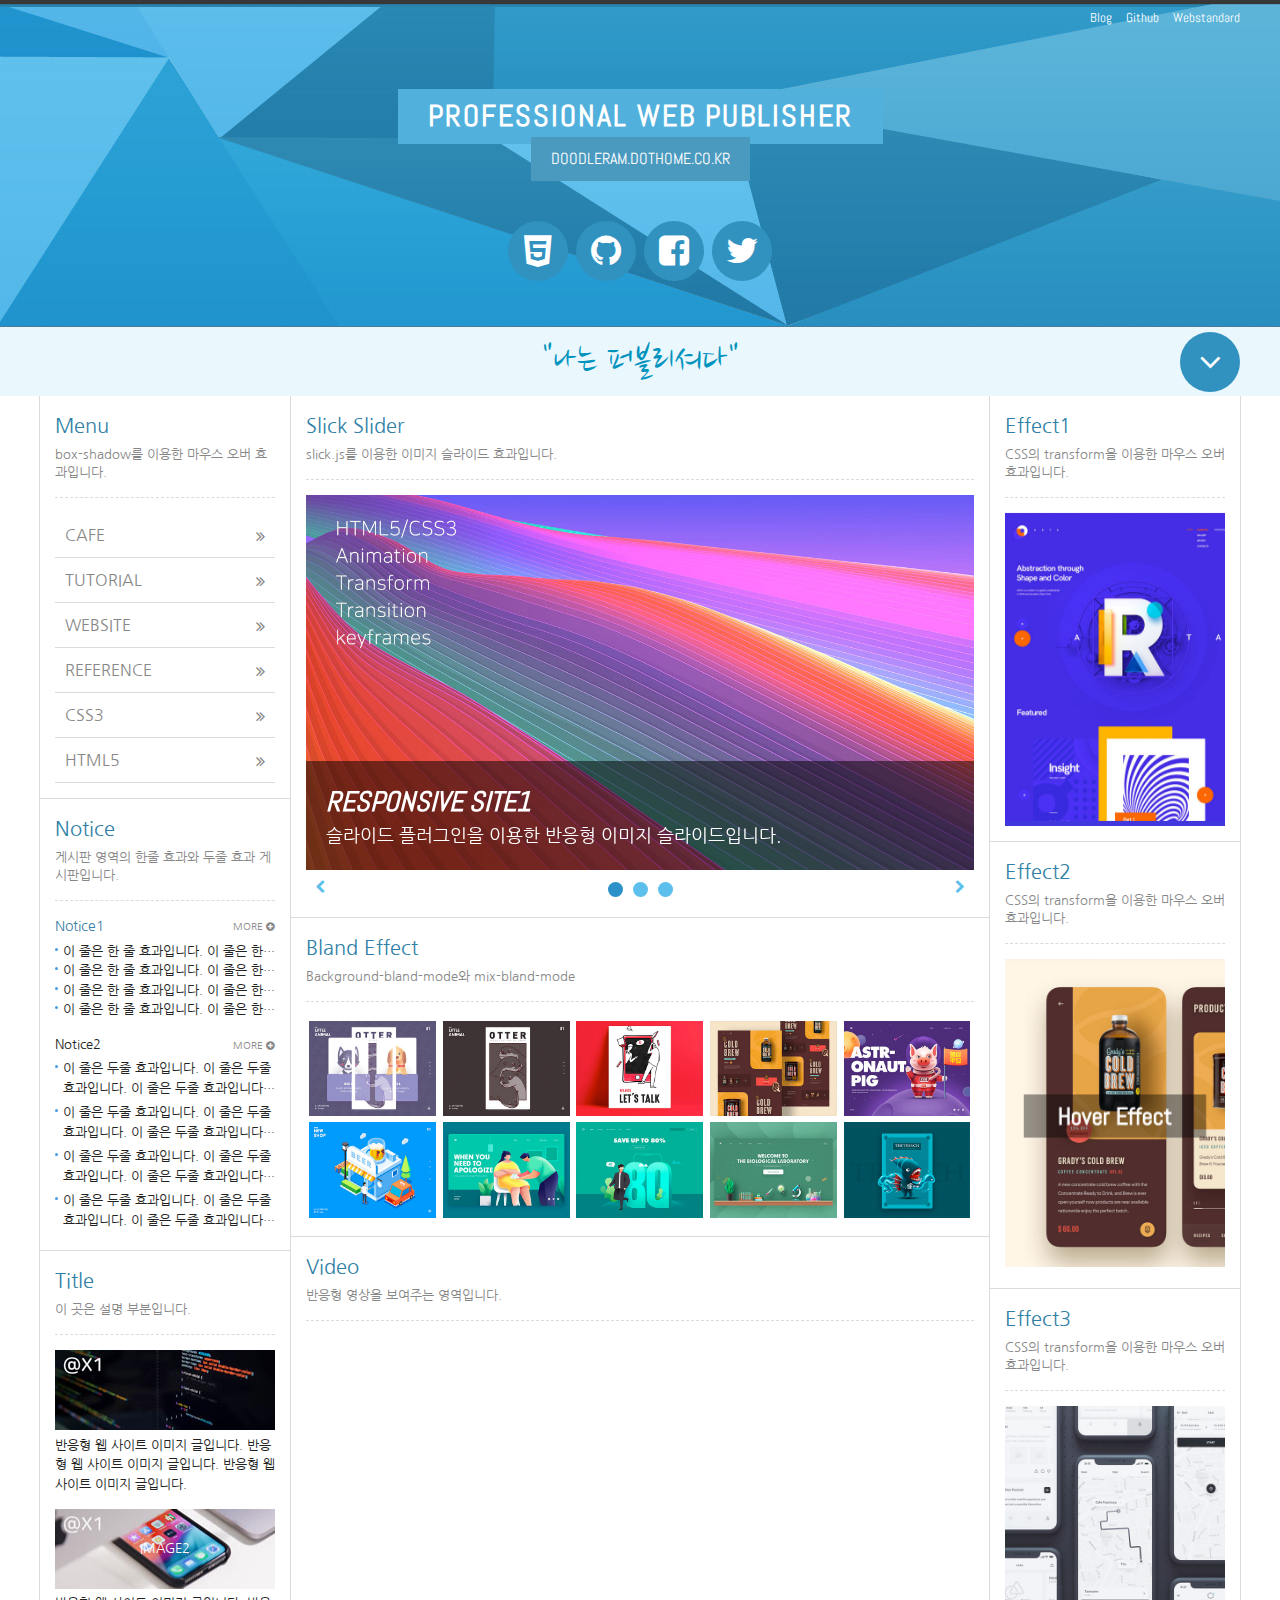
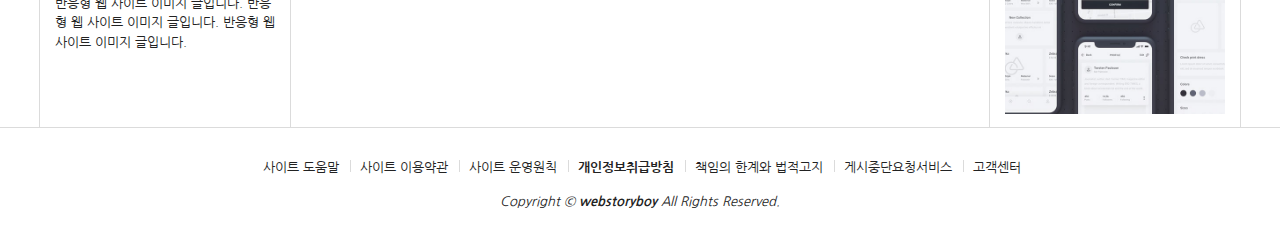
<file: html5/index.html>
<!DOCTYPE html>
<html lang="ko">
<head>
	<meta charset="UTF-8">
    <meta name="viewport" content="user-scalable=no, initial-scale=1.0, maximum-scale=1.0, minimum-scale=1.0, width=device-width">
    <meta name="author" content="webstoryboy">
    <meta name="description" content="반응형 사이트 따라하기">
    <meta name="keywords" content="반응형사이트, 웹퍼블리셔, 웹접근성, HTML5, webstoryboy, webs">
    <title>반응형 사이트 만들기 : 헤더 메뉴</title>

     <!-- style -->
    <link rel="stylesheet" href="css/reset.css">
    <link rel="stylesheet" href="css/style.css">
    <link rel="stylesheet" href="css/font-awesome.css">
    <link rel="stylesheet" href="css/slick.css">
    <link rel="stylesheet" href="css/lightgallery.css">

    <!-- Facebook meta tags -->
    <meta property="og:type" content="article" />
    <meta property="og:title" content="반응형 사이트 만들기(title)" />
    <meta property="og:url" content="http://richclub8.dothome.co.kr/responsive/html5/index.html" />
    <meta property="og:image" content="http://richclub8.dothome.co.kr/assets/ico/icon.png" />
    <meta property="og:site_name" content="반응형 사이트 만들기(site_name)" />
    <meta property="og:description" content="반응형 사이트 따라하기(description)" />

    <!-- twitter meta tags -->
    <meta name="twitter:card" content="summary_large_image" />
    <meta name="twitter:site" content="@webstoryboy" />
    <meta name="twitter:title" content="반응형 사이트 만들기(title)" />
    <meta name="twitter:description" content="반응형 사이트 만들기(description)." />
    <meta property="twitter:image" content="http://richclub8.dothome.co.kr/assets/ico/icon.png" />

    <!-- 파비콘 -->
    <link rel="shortcut icon" href="icon/favicon-152.png">
    <link rel="apple-touch-icon-precomposed" href="icon/favicon-152.png">
    <link rel="icon" href="icon/favicon-64.png">
    <link rel="icon" href="icon/favicon-16.png" sizes="16x16"> 
    <link rel="icon" href="icon/favicon-32.png" sizes="32x32"> 
    <link rel="icon" href="icon/favicon-48.png" sizes="48x48"> 
    <link rel="icon" href="icon/favicon-64.png" sizes="64x64"> 
    <link rel="icon" href="icon/favicon-128.png" sizes="128x128">

    <!-- 웹 폰트 -->
    <link href="https://fonts.googleapis.com/css?family=Nanum+Gothic" rel="stylesheet">
    <link href="https://fonts.googleapis.com/css?family=Nanum+Brush+Script" rel="stylesheet">
    <link href="https://fonts.googleapis.com/css?family=Abel&display=swap" rel="stylesheet">

    <!-- HTLM5shiv ie6~8 -->
    <script src="js/html5shiv.min.js"></script>
    <!--[if lt IE 9]> 
        <script src="js/html5shiv.min.js"></script>
        <script type="text/javascript">
            alert("현재 당신이 보는 브라우저는 지원하지 않습니다. 최신 브라우저로 업데이트해주세요!");
        </script>
    <![endif]-->
</head>
<body>
    <header id="header">
        <div class="container">
            <div class="row">
                <div class="header">
                    <div class="header_menu">
                        <a href="#">Blog</a>
                        <a href="#">Github</a>
                        <a href="#">Webstandard</a>
                    </div>
                    <!-- //header menu -->
                    <div class="heder_tit">
                        <h1>Professional Web Publisher</h1><br>
                        <a href="http://doodleram.dothome.co.kr">doodleram.dothome.co.kr</a>
                    </div>
                    <!-- //header tit -->
                    <div class="header_icon">
                        <ul>
                            <li><a href="#"><i class="fa fa-html5" aria-hidden="true"></i><span>HTML5</span></a></li>
                            <li><a href="#"><i class="fa fa-github" aria-hidden="true"></i><span>Github</span></a></li>
                            <li class="facebook"><a href="#"><i class="fa fa-facebook-square" aria-hidden="true"></i><span>Facebook</span></a></li>
                            <li class="twitter"><a href="#"><i class="fa fa-twitter" aria-hidden="true"></i><span>Twitter</span></a></li>
                        </ul>
                    </div>
                    <!-- //header icon -->

                    <!-- 
                        https://developers.facebook.com/tools/debug/
                        https://cards-dev.twitter.com/validator
                    -->

                </div>
            </div>   
        </div>
    </header>
    <!-- //header -->

    <nav id="nav">
        <div class="container">
            <div class="row">
                <div class="nav">
                    <h2 class="ir_su">반응형 사이트 전체 메뉴</h2>
                     <div>
                        <h3>HTML Reference</h3>
                        <ol>
                            <li><a href="#">HTML 태그(Tag)</a></li>
                            <li><a href="#">블록 요소/인라인 요소</a></li>
                            <li><a href="#">DTD 선언</a></li>
                            <li><a href="#">언어 속성 설정</a></li>
                            <li><a href="#">HTML &lt;title&gt;</a></li>
                            <li><a href="#">HTML &lt;meta&gt;</a></li>
                            <li><a href="#">특수문자</a></li>
                            <li><a href="#">하이퍼 링크</a></li>
                            <li><a href="#">HTML &lt;style&gt;</a></li>
                            <li><a href="#">HTML &lt;html&gt;</a></li>
                            <li><a href="#">HTML &lt;head&gt;</a></li>
                            <li><a href="#">HTML &lt;div&gt;</a></li>
                            <li><a href="#">HTML &lt;colgroup&gt;</a></li>
                            <li><a href="#">HTML &lt;caption&gt;</a></li>
                        </ol>
                    </div>
                    <div>
                        <h3>CSS  Reference</h3>
                        <ol>
                            <li><a href="#">CSS 선택자</a></li>
                            <li><a href="#">CSS 단위</a></li>
                            <li><a href="#">CSS 색상</a></li>
                            <li><a href="#">CSS 선언 방법</a></li>
                            <li><a href="#">상대주소와 절대주소</a></li>
                            <li><a href="#">CSS float</a></li>
                            <li><a href="#">이미지 표현 방법</a></li>
                            <li><a href="#">이미지 스프라이트</a></li>
                            <li><a href="#">IR 효과</a></li>
                            <li><a href="#">이미지 최적화</a></li>
                            <li><a href="#">background-color</a></li>
                            <li><a href="#">border-style</a></li>
                            <li><a href="#">font-size</a></li>
                            <li><a href="#">text-align</a></li>
                        </ol>
                    </div>
                    <div class="last">
                        <h3>Webstandard</h3>
                        <ol>
                            <li><a href="#">웹 표준</a></li>
                            <li><a href="#">웹 접근성</a></li>
                            <li><a href="#">W3C</a></li>
                            <li><a href="#">웹 접근성 연구소</a></li>
                            <li><a href="#">네이버 널리</a></li>
                            <li><a href="#">다음 다룸</a></li>
                            <li><a href="#">Webstandard</a></li>
                        </ol>
                    </div>
                </div>
                <!-- //nav -->
            </div>
        </div>
    </nav>
    <article id="title">
        <div class="container">
            <div class="row">
                <div class="title">
                    <h2>"나는 퍼블리셔다"</h2>   
                    <a href="#" class="btn">
                        <i class="fa fa-angle-down" aria-hidden="true"></i>
                        <span class="ir_su">전체메뉴 보기</span>
                    </a>
                </div>
            </div>
        </div>
    </article>
    <!-- //title -->

    <main>
        <section id="contents">
            <div class="container">
               <h2 class="ir_su">반응형 사이트 컨텐츠</h2>
            <section id="cont_left">
                <h3 class="ir_su">반응형 사이트 왼쪽 컨텐츠</h3>
                <article class="column col1">
                    <h4 class="col_tit">Menu</h4>
                    <p class="col_desc">box-shadow를 이용한 마우스 오버 효과입니다.</p>
                    <!-- 메뉴 -->
                    <div class="menu">
                        <ul>
                            <li><a href="#">Cafe <i class="fa fa-angle-double-right" aria-hidden="true"></i></a></li>
                            <li><a href="#">Tutorial <i class="fa fa-angle-double-right" aria-hidden="true"></i></a></li>
                            <li><a href="#">WebSite <i class="fa fa-angle-double-right" aria-hidden="true"></i></a></li>
                            <li><a href="#">Reference <i class="fa fa-angle-double-right" aria-hidden="true"></i></a></li>
                            <li><a href="#">CSS3 <i class="fa fa-angle-double-right" aria-hidden="true"></i></a></li>
                            <li><a href="#">HTML5 <i class="fa fa-angle-double-right" aria-hidden="true"></i></a></li>
                        </ul>
                    </div>
                    <!--// 메뉴 -->
                </article>
                <!-- //col1 -->
                <article class="column col2">
                    <h4 class="col_tit">Notice</h4>
                    <p class="col_desc">게시판 영역의 한줄 효과와 두줄 효과 게시판입니다.</p>
                    <!-- 게시판 -->
                    <div class="notice1">
                        <h5>Notice1</h5>
                        <ul>
                            <li><a href="#">이 줄은 한 줄 효과입니다. 이 줄은 한 줄 효과입니다.</a></li>
                            <li><a href="#">이 줄은 한 줄 효과입니다. 이 줄은 한 줄 효과입니다.</a></li>
                            <li><a href="#">이 줄은 한 줄 효과입니다. 이 줄은 한 줄 효과입니다.</a></li>
                            <li><a href="#">이 줄은 한 줄 효과입니다. 이 줄은 한 줄 효과입니다.</a></li>
                        </ul>
                        <a href="#" class="more" title="더 보기">More <i class="fa fa-plus-circle" aria-hidden="true"></i></a>
                    </div>
                    <!--// 게시판 -->
                     <!-- 게시판2 -->
                     <div class="notice2 mt15">
                        <h5>Notice2</h5>
                        <ul>
                            <li><a href="#">이 줄은  두줄 효과입니다. 이 줄은  두줄 효과입니다. 이 줄은  두줄 효과입니다 이 줄은  두줄 효과입니다.</a></li>
                            <li><a href="#">이 줄은  두줄 효과입니다. 이 줄은  두줄 효과입니다. 이 줄은  두줄 효과입니다. 이 줄은  두줄 효과입니다.</a></li>
                            <li><a href="#">이 줄은  두줄 효과입니다. 이 줄은  두줄 효과입니다. 이 줄은  두줄 효과입니다. 이 줄은  두줄 효과입니다.</a></li>
                            <li><a href="#">이 줄은  두줄 효과입니다. 이 줄은  두줄 효과입니다. 이 줄은  두줄 효과입니다. 이 줄은  두줄 효과입니다.</a></li>
                        </ul>
                        <a href="#" class="more" title="더 보기">More <i class="fa fa-plus-circle" aria-hidden="true"></i></a>
                    </div>
                    <!--// 게시판2 -->
                </article>
                <!-- //col2 -->
                <article class="column col3">
                    <h4 class="col_tit">Title</h4>
                    <p class="col_desc">이 곳은 설명 부분입니다.</p>
                    <!-- blog1 -->
                    <div class="blog1">
                        <h5 class="ir_su">image1</h5>
                        <figure>
                            <!-- <img src="img/blog3_@1.jpg" class="img-normal" alt="normal image">
                            <img src="img/blog3_@2.jpg" class="img-retina" alt="retina image" width="100%"> -->
                            <img src="img/blog3_@1.jpg" srcset="img/blog3_@1.jpg 1x, img/blog3_@2.jpg 2x, img/blog3_@3.jpg 3x" alt="이미지">
                            <figcaption>반응형 웹 사이트 이미지 글입니다. 반응형 웹 사이트 이미지 글입니다. 반응형 웹 사이트 이미지 글입니다.</figcaption>
                        </figure>
                    </div>
                    <!--// blog1 -->
                    <!-- blog2 -->
                    <div class="blog2 mt15">
                       <div class="img-retina">
                           <h5>image2</h5>
                       </div>
                       <p>반응형 웹 사이트 이미지 글입니다. 반응형 웹 사이트 이미지 글입니다. 반응형 웹 사이트 이미지 글입니다.</p>
                    </div>
                    <!--// blog2 -->
                </article>
                <!-- //col3 -->
            </section>
            <section id="cont_center">
                <h3 class="ir_su">반응형 사이트 가운데 컨텐츠</h3>
                <article class="column col4">
                    <h4 class="col_tit">Slick Slider</h4>
                    <p class="col_desc">slick.js를 이용한 이미지 슬라이드 효과입니다.</p>
                    <!-- 이미지 슬라이드 -->
                    <div class="slider">
                        <div>
                            <figure>
                                <img src="img/slider001.jpg" alt="이미지1">
                                <figcaption><em>Responsive Site1</em><span>슬라이드 플러그인을 이용한 반응형 이미지 슬라이드입니다.</span></figcaption>
                            </figure>
                        </div>
                        <div>
                            <figure>
                                <img src="img/slider001.jpg" alt="이미지2">
                                <figcaption><em>Responsive Site2</em><span>슬라이드 플러그인을 이용한 반응형 이미지 슬라이드입니다.</span></figcaption>
                            </figure>
                        </div>
                        <div>
                            <figure>
                                <img src="img/slider001.jpg" alt="이미지3">
                                <figcaption><em>Responsive Site3</em><span>슬라이드 플러그인을 이용한 반응형 이미지 슬라이드입니다.</span></figcaption>
                            </figure>
                        </div>
                    </div>
                    <!--// 이미지 슬라이드 -->
                </article>
                <!-- //col4 -->
                <article class="column col5">
                    <h4 class="col_tit">Bland Effect</h4>
                    <p class="col_desc">Background-bland-mode와 mix-bland-mode</p>
                    <!-- lightbox -->
                    <div class="lightbox square clearfix">
                        <a href="img/light01_s.jpg"><img src="img/light01.jpg" alt="이미지"><em>blur</em></a>
                        <a href="img/light02_s.jpg"><img src="img/light02.jpg" alt="이미지"><em>brightness</em></a>
                        <a href="img/light03_s.jpg"><img src="img/light03.jpg" alt="이미지"><em>contrast</em></a>
                        <a href="img/light04_s.jpg"><img src="img/light04.jpg" alt="이미지"><em>grayscale</em></a>
                        <a href="img/light05_s.jpg"><img src="img/light05.jpg" alt="이미지"><em>hur-rotate</em></a>
                        <a href="img/light06_s.jpg"><img src="img/light06.jpg" alt="이미지"><em>invert</em></a>
                        <a href="img/light07_s.jpg"><img src="img/light07.jpg" alt="이미지"><em>opacity</em></a>
                        <a href="img/light08_s.jpg"><img src="img/light08.jpg" alt="이미지"><em>saturate</em></a>
                        <a href="img/light09_s.jpg"><img src="img/light09.jpg" alt="이미지"><em>sepia</em></a>
                        <a href="img/light10_s.jpg"><img src="img/light10.jpg" alt="이미지"><em>Mix</em></a>
                    </div>
                    <!--// lightbox -->
                </article>
                <!-- //col5 -->
                <article class="column col6">
                    <h4 class="col_tit">Video</h4>
                    <p class="col_desc">반응형 영상을 보여주는 영역입니다.</p>
                    <!-- video -->
                        <!-- <video autoplay="autoplay" controls="controls" loop="loop">
                            <source src="img/Louis Armstrong - What A Wonderful World (Official Video).mp4" type="video/mp4">
                        </video> -->
                        <div class="video">
                            <iframe src="https://www.youtube.com/embed/rBrd_3VMC3c" title="YouTube video player" frameborder="0" allow="accelerometer; autoplay; clipboard-write; encrypted-media; gyroscope; picture-in-picture" allowfullscreen></iframe>
                        </div>
                    <!--// video -->
                </article>
                <!-- //col6 -->
            </section>
            <section id="cont_right">
                <h3 class="ir_su">반응형 사이트 오른쪽 컨텐츠</h3>
                <article class="column col7">
                    <h4 class="col_tit">Effect1</h4>
                    <p class="col_desc">CSS의 transform을 이용한 마우스 오버효과입니다.</p>
                    <!-- side1 -->
                    <div class="side1">
                        <figure class="front">
                            <img src="img/side1.jpg" alt="이미지1">
                        </figure>
                        <div class="back">
                            <i class="fa fa-heart" aria-hidden="true"></i>
                        </div>
                    </div>
                    <!--// side1 -->
                </article>
                <!-- //col7 -->
                <article class="column col8">
                    <h4 class="col_tit">Effect2</h4>
                    <p class="col_desc">CSS의 transform을 이용한 마우스 오버효과입니다.</p>
                    <!-- side2 -->
                    <div class="side2">
                        <figure class="front">
                            <img src="img/side4.jpg" alt="이미지1">
                            <figcaption>
                                Hover Effect
                            </figcaption>
                        </figure>
                        <figure class="back">
                            <img src="img/side2.jpg" alt="이미지1">
                            <figcaption>
                                Hover Effect
                            </figcaption>
                        </figure>
                    </div>
                    <!--// side2 -->
                </article>
                <!-- //col8 -->
                <article class="column col9">
                    <h4 class="col_tit">Effect3</h4>
                    <p class="col_desc">CSS의 transform을 이용한 마우스 오버효과입니다.</p>
                    <!-- side3 -->
                    <div class="side3">
                        <figure>
                            <img src="img/side3.jpg" alt="이미지1">
                            <figcaption>
                                <h3>Hover<em>Effect</em></h3>
                            </figcaption>
                        </figure>
                    </div>
                    <!--// side3 -->
                </article>
                <!-- //col9 -->
            </section>
            </div>
        <!-- //container -->          
        </section>
        <!-- //section -->
    </main>

    <footer id="footer">
        <div class="container">
            <div class="row">
                <div class="footer">
                    <ul>
                        <li><a href="#">사이트 도움말</a></li>
                        <li><a href="#">사이트 이용약관</a></li>
                        <li><a href="#">사이트 운영원칙</a></li>
                        <li><a href="#"><strong>개인정보취급방침</strong></a></li>
                        <li><a href="#">책임의 한계와 법적고지</a></li>
                        <li><a href="#">게시중단요청서비스</a></li>
                        <li><a href="#">고객센터</a></li>
                    </ul>
                    <address>
                        Copyright ©
                        <a href="http://webstoryboy.co.kr"><strong>webstoryboy</strong></a>
                        All Rights Reserved.
                    </address>
                </div>
            </div>
        </div>
    </footer>
    <!-- //footer -->

	
	 <!-- JavaScript Libraries -->
    <script src="js/jquery.min_1.12.4.js"></script>
    <script src="js/modernizr-custom.js"></script>
    <script src="js/slick.min.js"></script>
    <script src="js/lightgallery.min.js"></script>
    <script>
        //접기/펼치기
        $(".btn").click(function(e){
            e.preventDefault();
            $(".nav").slideToggle();
            $(".btn").toggleClass("open");

            if( $(".btn").hasClass("open") ){
                //open이 있을 때    
                $(".btn").find("i").attr("class","fa fa-angle-up");      
            } else {
                $(".btn").find("i").attr("class","fa fa-angle-down");
            }
        });

        $(window).resize(function(){
            var wWidth = $(window).width();
            if(wWidth < 600){
                $(".nav").removeAttr("style");
            }
        });

        //라이트 박스
        $(".lightbox").lightGallery({
            autoplay: true,
            pause: 3000,
            progressBar: true
        }); 

        //이미지 슬라이드
        $(".slider").slick({
            dots: true,
            autoplay: true,
            autoplaySpeed: 3000,
            arrows: true,
            responsive: [
                {
                    breakpoint: 768,
                    settings: {
                            autoplay: false
                        }
                }
            ]
        });

        //sns 공유하기
        $(".facebook").click(function(e){
            e.preventDefault();
            window.open('https://www.facebook.com/sharer/sharer.php?u=' +encodeURIComponent(document.URL)+'&t='+encodeURIComponent(document.title), 'facebooksharedialog', 'menubar=no, toolbar=no, resizable=yes, scrollbars=yes, height=300, width=600'); 
        });
        $(".twitter").click(function(e){
            e.preventDefault();
            window.open('https://twitter.com/intent/tweet?text=[%EA%B3%B5%EC%9C%A0]%20' +encodeURIComponent(document.URL)+'%20-%20'+encodeURIComponent(document.title), 'twittersharedialog', 'menubar=no, toolbar=no, resizable=yes, scrollbars=yes, height=300, width=600');
        });
    </script>
</body>
</html>
</file>
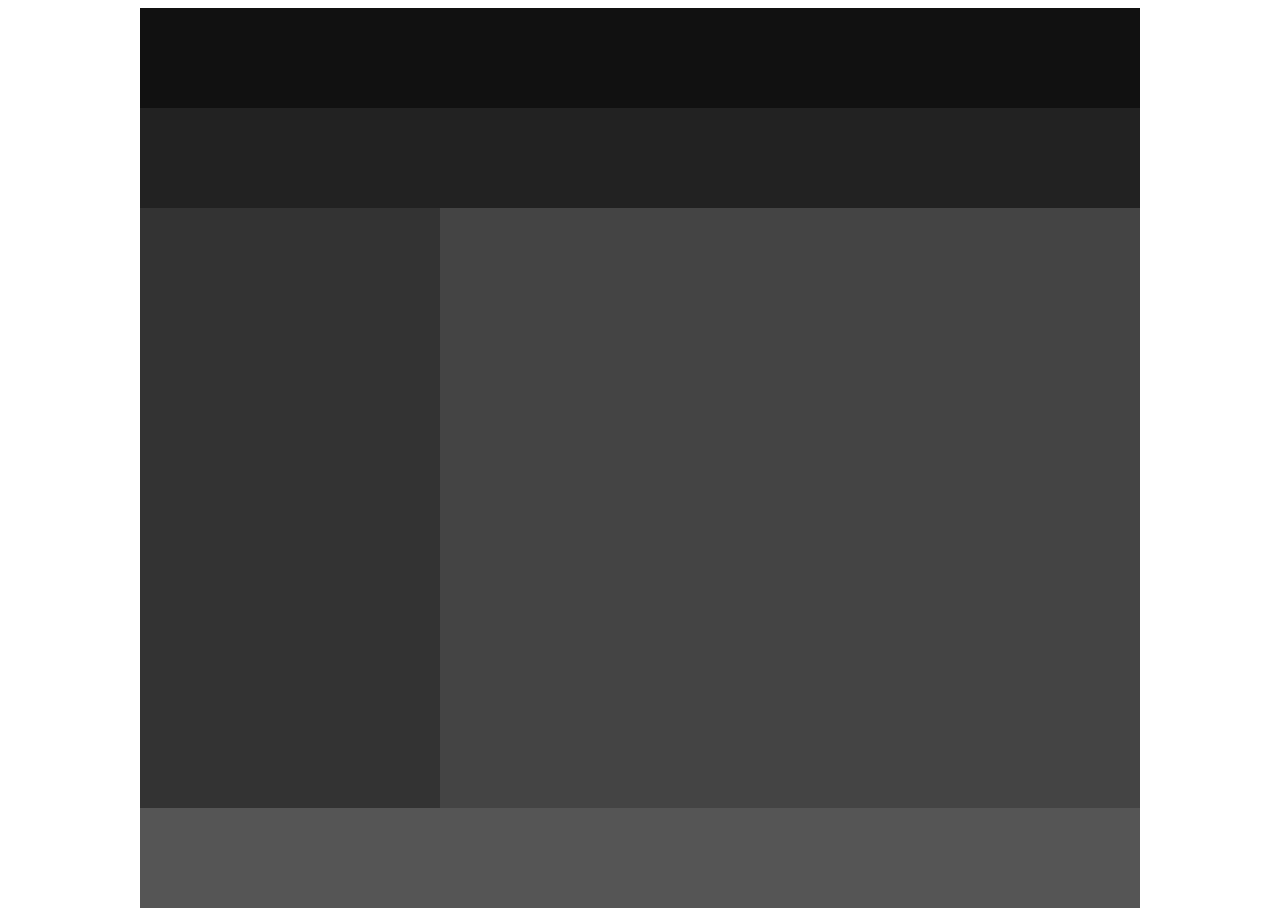
<file: layout1.html>
<!DOCTYPE html>
<html lang="ko">
<head>
  <meta charset="UTF-8">
  <title>layout1</title>
  <style>
    #wrap {width: 1000px; margin: 0 auto;}
    header {width: 1000px; height: 100px; background: #111;}
    nav {width: 1000px; height: 100px; background: #222;}
    aside {float: left; width: 300px; height: 600px; background: #333;}
    section {float: left; width: 700px; height: 600px; background: #444;}
    footer {clear: both; width: 1000px; height: 100px; background: #555;}
  </style>
</head>
<body>
  <div id="wrap">
    <header></header>
    <nav></nav>
    <aside></aside>
    <section></section>
    <footer></footer>
  </div>
</body>
</html>
</file>
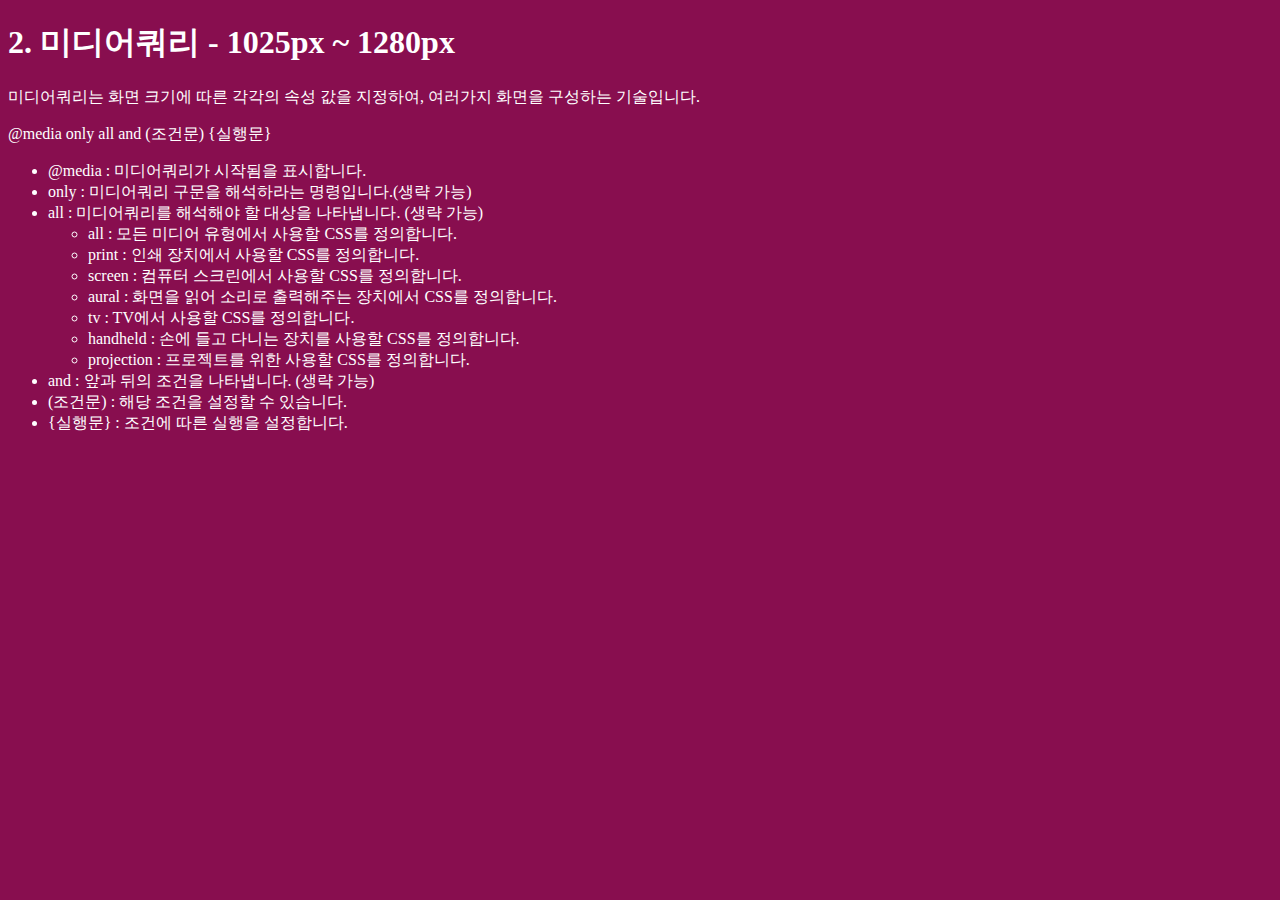
<file: layout2.html>
<!DOCTYPE html>
<html lang="ko">
<head>
  <meta charset="UTF-8">
  <title>layout2</title>
  <style>
    body {background: #b71c1c; color: #fff;}
    h1::before {content: '1. ';}
    h1::after {content: ' - 기본';}
    
    /* 화면 너비가 0 ~ 1280px : 데스크탑 */
    @media (max-width: 1280px){
      body {background: #880e4f;}
      h1::before {content: '2. ';}
      h1::after {content: ' - 1025px ~ 1280px';}
    }
    /* 화면 너비가 0 ~ 1024px : 데스크탑 */
    @media (max-width: 1024px){
      body {background: #4a148c;}
      h1::before {content: '3. ';}
      h1::after {content: ' - 961px ~ 1024px';}
    }
    /* 화면 너비가 0 ~ 960px : 노트북 */
    @media (max-width: 960px){
      body {background: #311b92;}
      h1::before {content: '4. ';}
      h1::after {content: ' - 769px ~ 960px';}
    }
    /* 화면 너비가 0 ~ 768px : 타블렛 */
    @media (max-width: 768px){
      body {background: #4a148c;}
      h1::before {content: '4. ';}
      h1::after {content: ' - 577px ~ 768px';}
    }
     /* 화면 너비가 0 ~ 576px : 모바일 */
    @media (max-width: 576px){
      body {background: #004d40;}
      h1::before {content: '3. ';}
      h1::after {content: ' - 0px ~ 576px';}
    }
    
  </style>
</head>
<body>
  <h1>미디어쿼리</h1>
  <p>미디어쿼리는 화면 크기에 따른 각각의 속성 값을 지정하여, 여러가지 화면을 구성하는 기술입니다.</p>
  <p>@media only all and (조건문) {실행문}</p>
  <ul>
    <li>@media : 미디어쿼리가 시작됨을 표시합니다.</li>
    <li>only : 미디어쿼리 구문을 해석하라는 명령입니다.(생략 가능)</li>
    <li>all : 미디어쿼리를 해석해야 할 대상을 나타냅니다. (생략 가능)
        <ul>
          <li>all : 모든 미디어 유형에서 사용할 CSS를 정의합니다.</li>
          <li>print : 인쇄 장치에서 사용할 CSS를 정의합니다.</li>
          <li>screen : 컴퓨터 스크린에서 사용할 CSS를 정의합니다.</li>
          <li>aural : 화면을 읽어 소리로 출력해주는 장치에서 CSS를 정의합니다.</li>
          <li>tv : TV에서 사용할 CSS를 정의합니다.</li>
          <li>handheld : 손에 들고 다니는 장치를 사용할 CSS를 정의합니다.</li>
          <li>projection : 프로젝트를 위한 사용할 CSS를 정의합니다.</li>
        </ul>
    </li>
    <li>and : 앞과 뒤의 조건을 나타냅니다. (생략 가능)</li>
    <li>(조건문) : 해당 조건을 설정할 수 있습니다.</li>
    <li>{실행문} : 조건에 따른 실행을 설정합니다.</li>
  </ul>
</body>
</html>
</file>
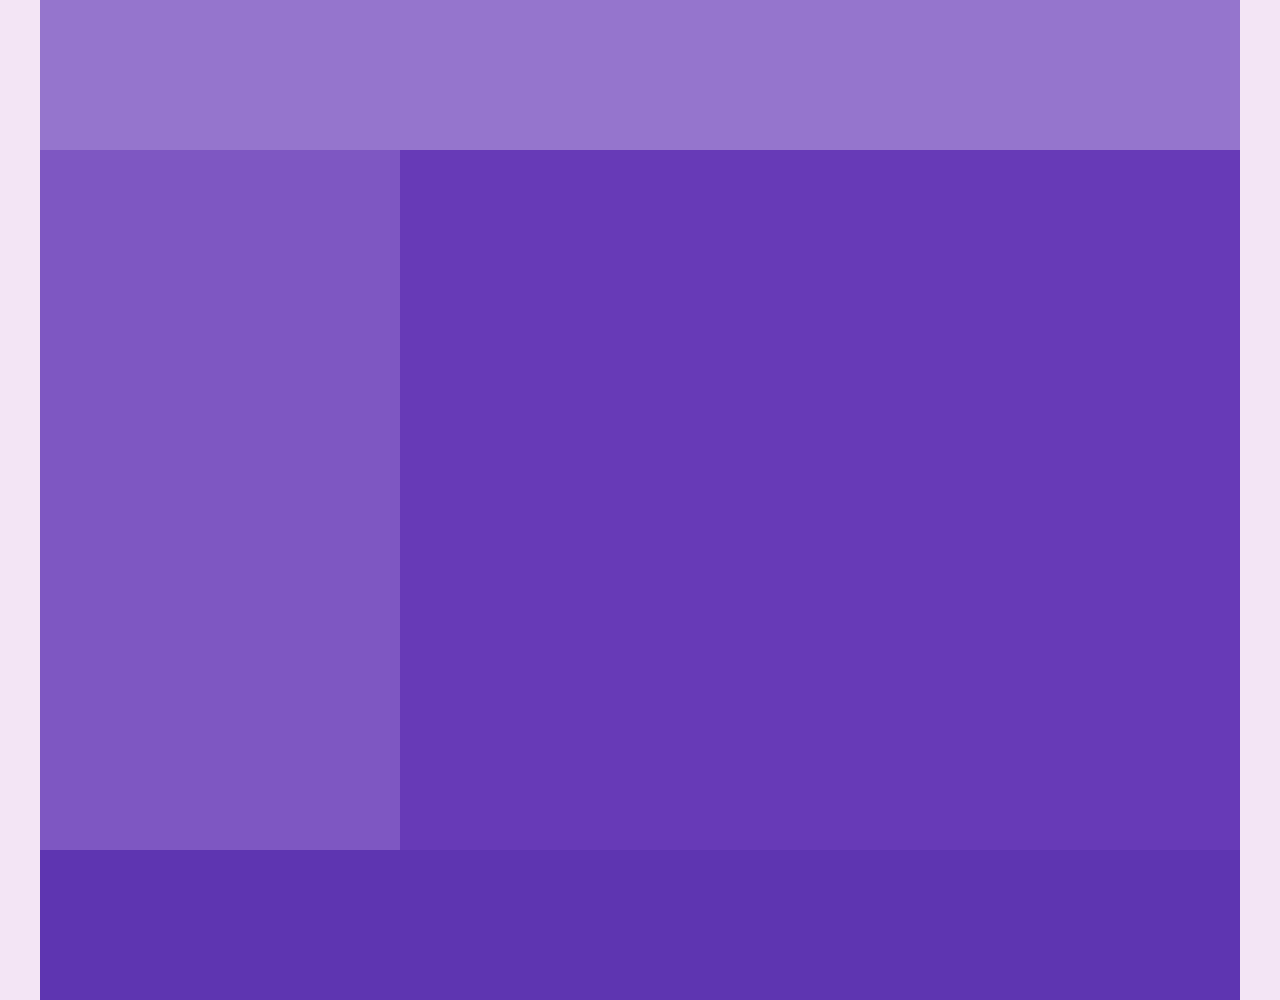
<file: layout3_1.html>
<!DOCTYPE html>
<html lang="ko">
<head>
  <meta charset="UTF-8">
  <title>layout</title>
  <style>
    * {padding: 0; margin: 0;}
    body {background: #f3e5f5;}
    #wrap {width: 1200px; margin: 0 auto;}
    header {width: 100%; height: 150px; background: #9575cd;}
    aside {float: left; width: 30%; height: 700px; background: #7e57c2;}
    section {float: left; width: 70%; height: 700px; background: #673ab7;}
    footer {clear: both; width: 100%; height: 150px; background: #5e35b1;}
    
    /* 화면 너비 0 ~ 1200px */
    @media (max-width: 1220px){
      #wrap {width: 95%;}
    }
     /* 화면 너비 0 ~ 768px */
    @media (max-width: 768px){
      #wrap {width: 100%;}
    }
     /* 화면 너비 0 ~ 480px */
    @media (max-width: 480px){
      #wrap {width: 100%;}
      header {height: 300px;}
      aside {float: none; width: 100%; height: 300px;}
      section {float: none; width: 100%; height: 300px;}
    }
  </style>
</head>
<body>
  <div id="wrap">
    <header></header>
    <aside></aside>
    <section></section>
    <footer></footer>
  </div>
</body>
</html>
</file>
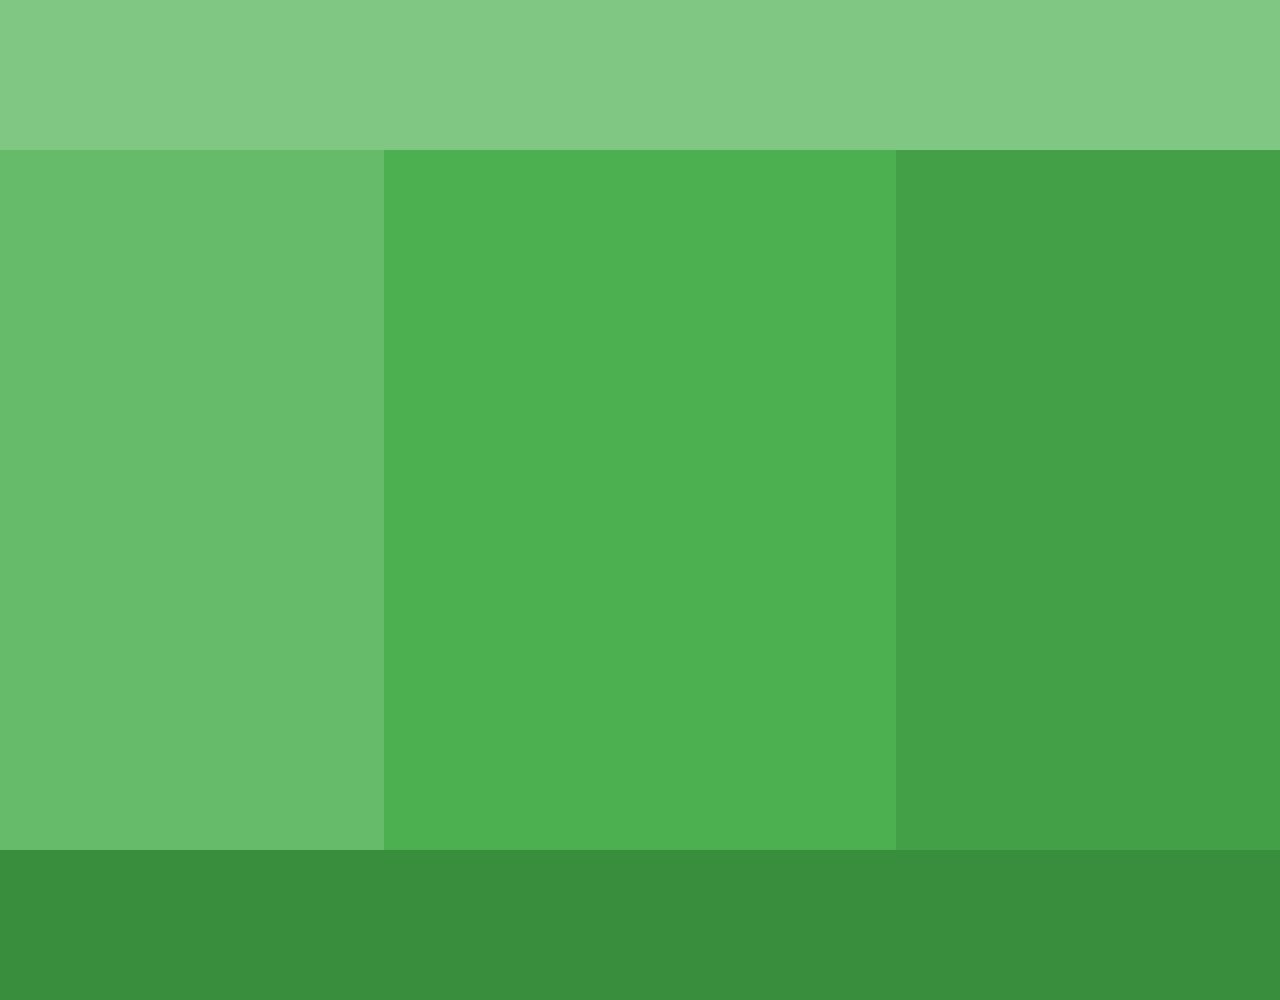
<file: layout4_1.html>
<!DOCTYPE html>
<html lang="ko">
<head>
  <meta charset="UTF-8">
  <title>layout2</title>
  <style>
    * {margin: 0; padding: 0;}
    #wrap {width: 100%;}
    header {width: 100%; height: 150px; background: #81c784;}
    aside {float: left; width: 30%; height: 700px; background: #66bb6a;}
    section {float: left; width: 40%; height: 700px; background: #4caf50;}
    article {float: left; width: 30%; height: 700px; background: #43a047;}
    footer {clear: both; width: 100%; height: 150px; background: #388e3c;}
    
    /* 화면 너비 0 ~ 1200px */
    @media (max-width: 1220px){
      aside {width: 40%;}
      section {width: 60%;}
      article {width: 100%; height: 300px;}
    }
     /* 화면 너비 0 ~ 768px */
    @media (max-width: 768px){
      aside {float: none; width: 100%; height: 300px;}
      section {float: none; width: 100%; height: 300px;}
    }
      /* 화면 너비 0 ~ 480px */
    @media (max-width: 480px){
      header {height: 300px;}
      aside {height: 200px;}
      section {height: 200px;}
    }
  </style>
</head>
<body>
  <div id="wrap">
    <header></header>
    <aside></aside>
    <section></section>
    <article></article>
    <footer></footer>
  </div>
</body>
</html>
</file>
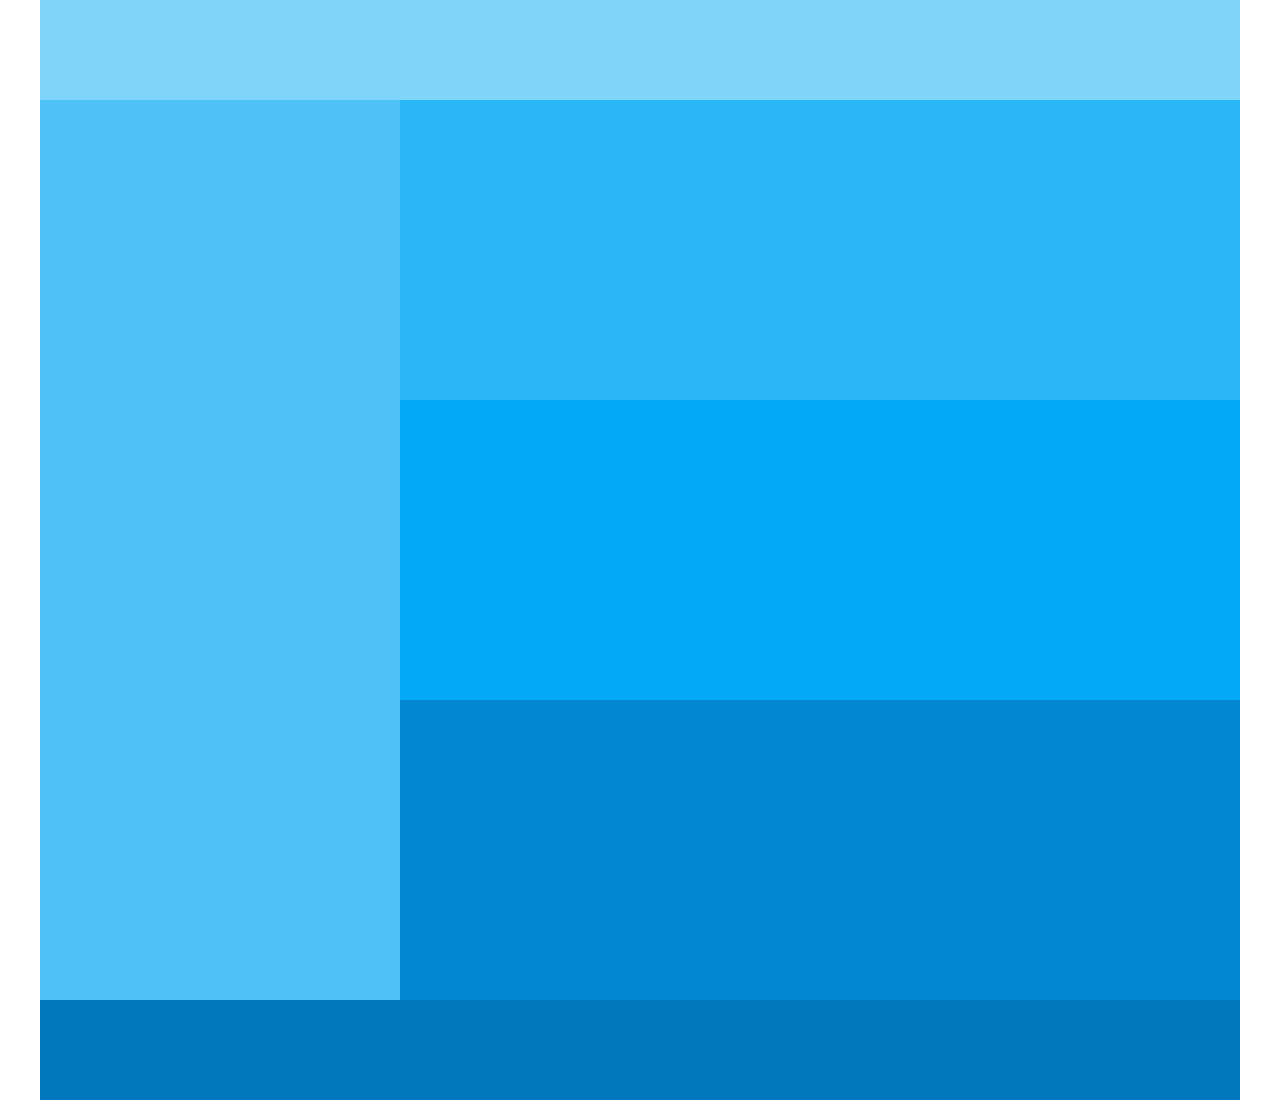
<file: layout5_1.html>
<!DOCTYPE html>
<html lang="ko">
<head>
  <meta charset="UTF-8">
  <title>layout3</title>
  <style>
    * {margin: 0; padding: 0; }
    #wrap {width: 1200px; margin: 0 auto;}
    .header {width: 100%; height: 100px; background: #81d4fa;}
    .aside {float: left; width: 30%; height: 900px; background: #4fc3f7;}
    .article1 {float: left; width: 70%; height: 300px; background: #29b6f6;}
    .article2 {float: left; width: 70%; height: 300px; background: #03a9f4;}
    .article3 {float: left; width: 70%; height: 300px; background: #0288d1;}
    .footer {clear: both; width: 100%; height: 100px; background: #0277bd;}
    
    /* 화면 너비 0 ~ 1200px */
    @media (max-width: 1240px){
      #wrap {width: 100%;}
      .article1 {height: 450px;}
      .article2 {height: 450px;}
      .article3 {width: 100%;}
    }
     /* 화면 너비 0 ~ 768px */
    @media (max-width: 768px){
      .aside {width: 100%; height: 300px;}
      .article1 {width: 50%;}
      .article2 {width: 50%;}
    }
     /* 화면 너비 0 ~ 480px */
    @media (max-width: 480px){
      .article1 {width: 100%;}
      .article2 {width: 100%;}
    }
  </style>
</head>
<body>
  <div id="wrap">
    <header class="header"></header>
    <aside class="aside"></aside>
    <section class="article1"></section>
    <section class="article2"></section>
    <section class="article3"></section>
    <footer class="footer"></footer>
  </div>
</body>
</html>
</file>
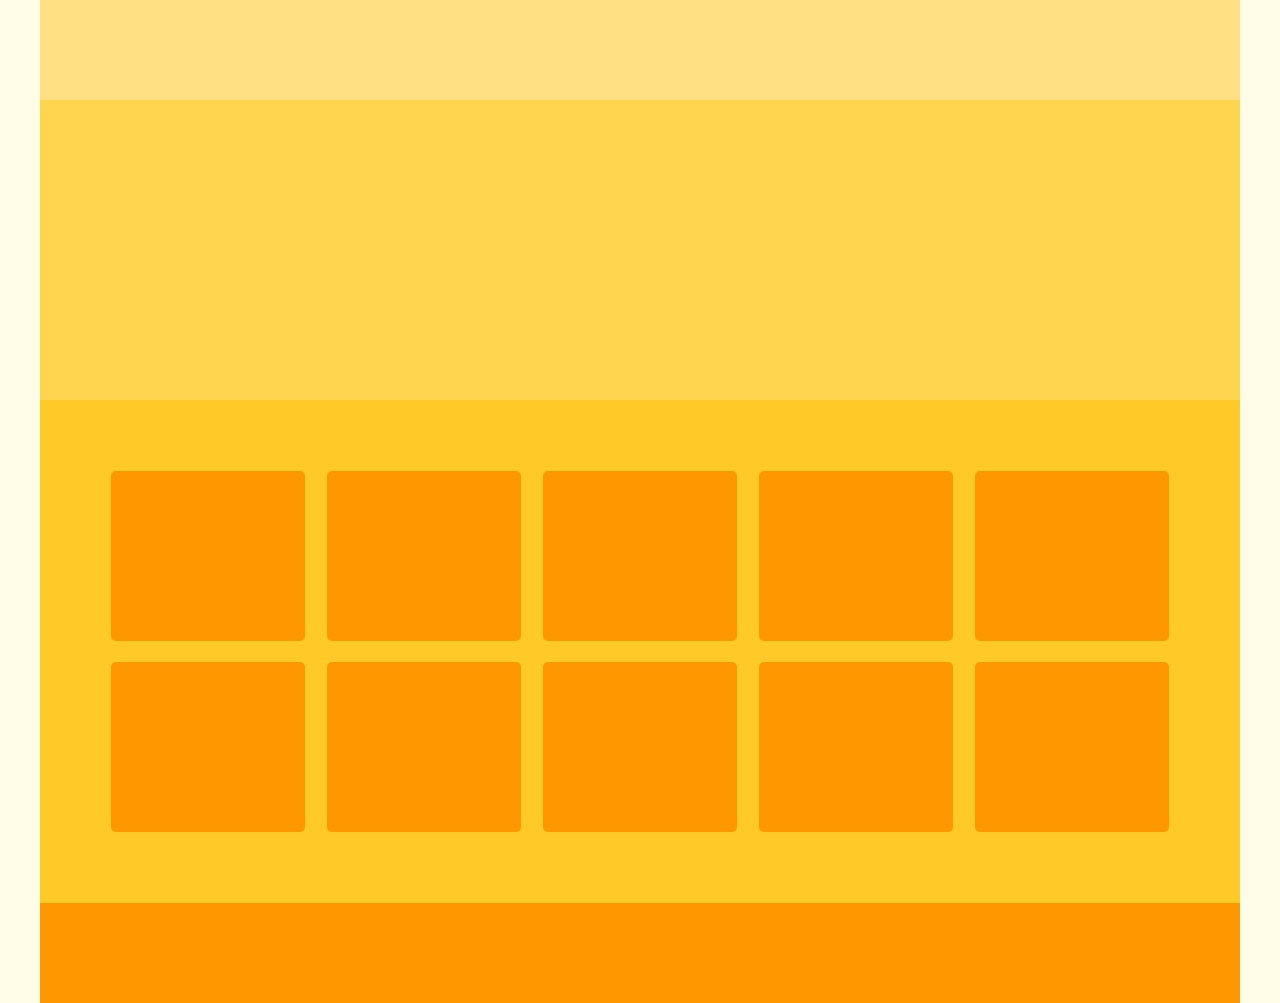
<file: layout6_1.html>
<!DOCTYPE html>
<html lang="ko">
<head>
  <meta charset="UTF-8">
  <title>layout4</title>
  <style>
    * {margin: 0; padding: 0;}
    body {background-color: #fffde7;}
    #wrap {width: 1200px; margin: 0 auto;/* block 구조를 가운데 정렬 할 때 */}
    header {width: 100%; height: 100px; background-color: #ffe082;}
    article {width: 100%; height: 300px; background-color: #ffd54f;}
    section {overflow: hidden; padding: 5%; width: 90%; background-color: #ffca28;}
    section > div {width: 18%; margin: 1%; height: 170px; float: left; background: #ff9800; border-radius:5px;}
    footer {width: 100%; height: 100px; background-color: #ff9800;}
    
    /* 화면 너비 0 ~ 1200px */
    @media (max-width: 1220px){
      #wrap {width: 100%;}
      section > div {width: 23%;}
      section > div:nth-child(5n){display: none;}
    }
    /* 화면 너비 0 ~ 768px */
    @media (max-width: 768px){
      #wrap {width: 100%;}
      section > div {width: 31.3333%;}
      section > div:nth-child(5){display: block;}
    }
    /* 화면 너비 0 ~ 480px */
    @media (max-width: 768px){
      #wrap {width: 100%;}
      section > div {width: 48%;}
      section > div:nth-child(5n){display: block;}
    }
      
  </style>
</head>
<body>
  <div id="wrap">
    <header></header>
    <article></article>
    <section>
      <div></div>
      <div></div>
      <div></div>
      <div></div>
      <div></div>
      <div></div>
      <div></div>
      <div></div>
      <div></div>
      <div></div>
    </section>
    <footer></footer>
  </div>
</body>
</html>
</file>
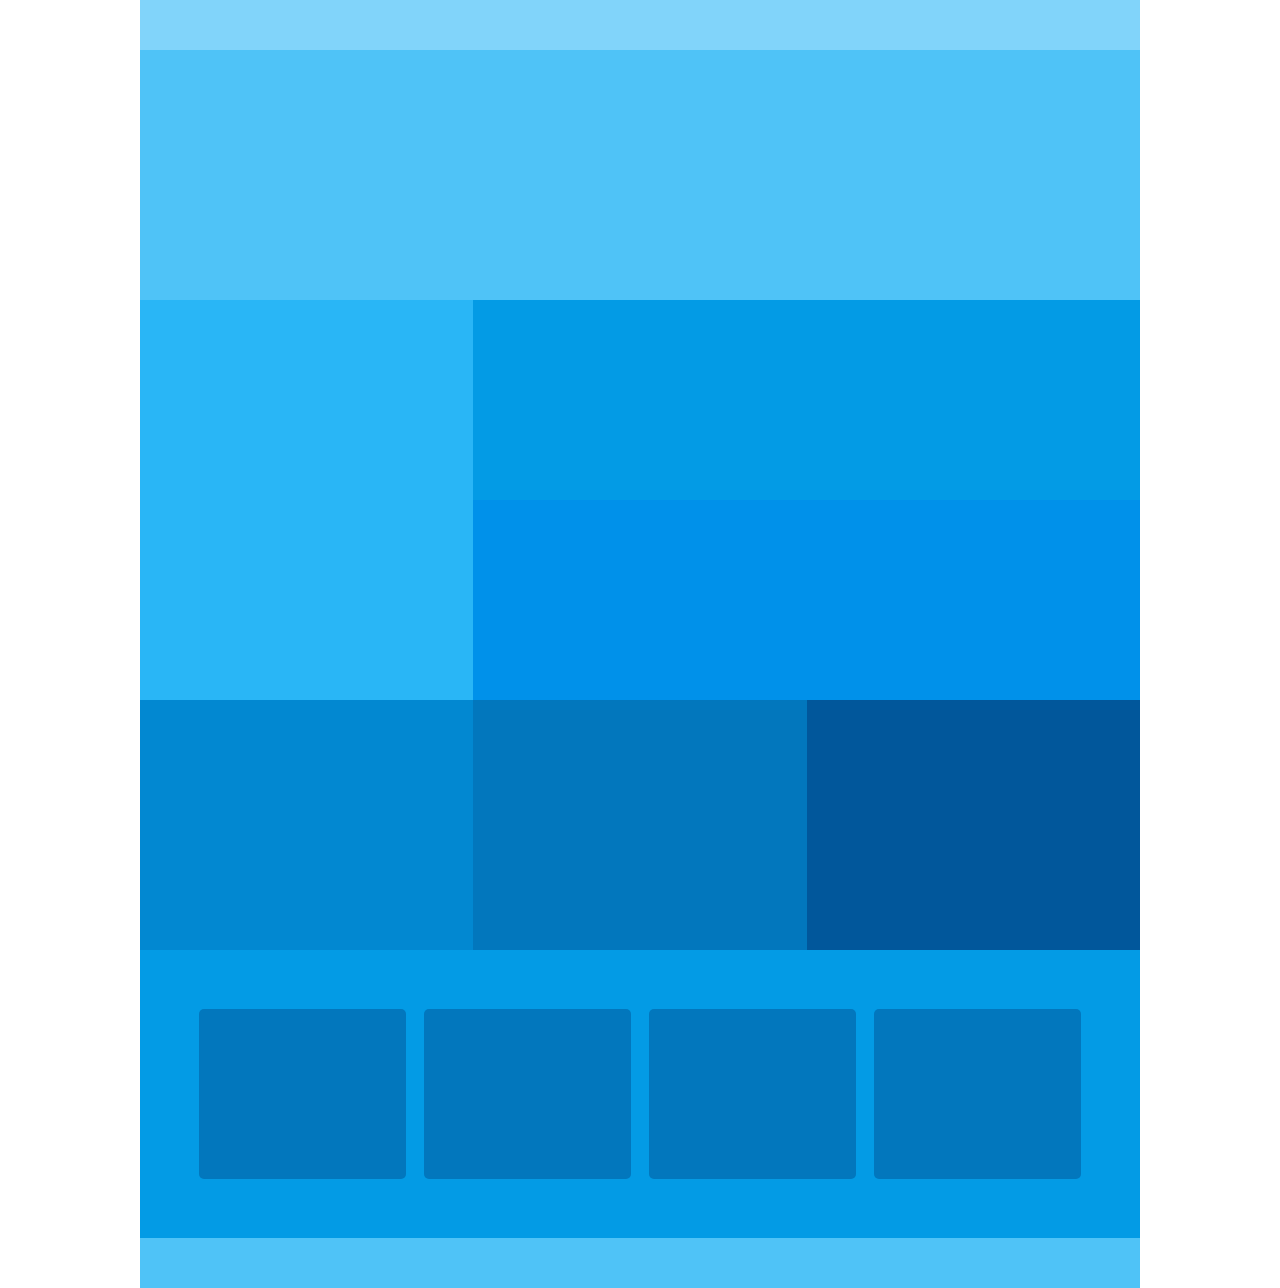
<file: layout7_1.html>
<!DOCTYPE html>
<html lang="ko">
<head>
  <meta charset="UTF-8">
  <title>layout5</title>
  <style>
    * {margin: 0; padding: 0;}
    body {border-color: #e3f2fd;}
    #wrap {width: 1000px; margin: 0 auto;}
    .header {width: 100%; height: 50px; background: #81d4fa;}
    .banner {width: 100%; height: 250px; background: #4fc3f7;}
    .content1 {overflow: hidden;}
    .content1 .nav {float: left; width: 33.3333%; height: 400px; background: #29b6f6;}
    .content1 .acticle2 {float: left; width: 66.6667%; height: 200px; background: #039be5;}
    .content1 .acticle3 {float: left; width: 66.6667%; height: 200px; background: #0091ea;}
    .content2 {overflow: hidden;}
    .content2 .con1 {float: left; width: 33.3333%; height: 250px; background: #0288d1;}
    .content2 .con2 {float: left; width: 33.3333%; height: 250px; background: #0277bd;}
    .content2 .con3 {float: left; width: 33.3333%; height: 250px; background: #01579b;}
    .content3 {overflow: hidden; width: 90%; padding: 5%; background: #039be5;}
    .content3 article {float:left; width: 23%; margin: 1%; height: 170px; background: #0277bd; border-radius: 5px;}
    .footer {width: 100%; height: 50px; background: #4fc3f7;}
    
    /* 화면 너비 0 ~ 1200px */
    @media (max-width: 1220px){
      #wrap {width: 100%;}
    }
    /* 화면 너비 0 ~ 960px */
    @media (max-width: 960px){
      .content2 .con1 {width: 50%;}
      .content2 .con2 {width: 50%;}
      .content2 .con3 {display: none;}
      .content3 article {width: 31.3333%;}
      .content3 .article_square4 {display: none;}  
    }
     /* 화면 너비 0 ~ 768px */
    @media (max-width: 768px){
      .content2 .con1 {width: 100%; height: 150px;}
      .content2 .con2 {width: 100%; height: 150px;}
    }
     /* 화면 너비 0 ~ 480px */
    @media (max-width: 480px){
      .content1 .nav {width: 100%; height: 100px;}
      .content1 .acticle2 {width: 100%; height: 150px;}
      .content1 .acticle3 {width: 100%; height: 150px;}
      .content3 article {width: 98%; border-radius: 5px;}
    }
  </style>
</head>
<body>
  <div id="wrap">
    <header class="header"></header>
    <section class="banner"></section>
    <section class="content1">
      <nav class="nav"></nav>
      <acticle class="acticle2"></acticle>
      <acticle class="acticle3"></acticle>
    </section>
    <section class="content2">
      <acticle class="con1"></acticle>
      <acticle class="con2"></acticle>
      <acticle class="con3"></acticle>
    </section>
    <section class="content3">
      <article class="article_square1"></article>
      <article class="article_square2"></article>
      <article class="article_square3"></article>
      <article class="article_square4"></article>
    </section>
    <footer class="footer"></footer>
  </div>
</body>
</html>
</file>
<file: html5/css/style.css>
@charset "utf8";

/* 레이아웃 */
body {background: url(../img/header_bg.jpg) repeat-x center top;}
#header {}
#nav {background: #f6fdff;}
#title {background-color: #eaf7fd;}
#contents .container {
	border-right: 1px solid #dbdbdb;
	border-left: 1px solid #dbdbdb;
}
#cont_left {float: left; width: 250px;}
#cont_center {
	overflow: hidden;
	min-height: 1300px; 
	margin-right: 250px;
	border-right: 1px solid #dbdbdb;
	border-left: 1px solid #dbdbdb;
}
#cont_right {position: absolute; top: 0; right: 0; width: 250px;}
#footer {border-top: 1px solid #dbdbdb;}

/* 컨테이너 */
.container {position: relative; width: 1200px; margin: 0 auto; /*background: rgba(0, 0, 0, 0.3);*/}

/* 헤더 */
.header {height: 327px;}
.header .header_menu {text-align: right;}
.header .header_menu a {color:  #fff; padding: 8px 0 6px 10px; display: inline-block; transition: color 0.3s ease; font-family: 'Abel', sans-serif;}
.header .header_menu a:hover {color: #ccc;}

.header .heder_tit {text-align: center; text-transform: uppercase; margin-top: 55px; font-family: 'Abel', sans-serif;}
.header .heder_tit h1 {
	font-size:  30px; color: #fff;
	background: #51b0dc;
	display: inline-block;
	padding: 5px 30px 5px 30px;
	letter-spacing: 2px;
	font-weight: 900;
	transition: box-shadow 0.25s ease-in-out;
}
.header .heder_tit h1:hover {
	box-shadow: 
		inset -9em 0 0 0 #257fac,
		inset 9em 0 0 0 #257fac;
}
.header .heder_tit a {
	font-size: 16px; color: #fff;
	background:  #4a9abf;
	display: inline-block;
	padding: 10px 20px 10px 20px;
	margin-top: -7px;
	transition: box-shadow 0.25s ease-in-out;
}
.header .heder_tit a:hover {
	box-shadow: 
		0 0 0 5px rgba(75,154,191,0.9) inset,
		0 0 0 100px  rgba(0,0,0,0.1) inset;
}

.header .header_icon {text-align: center; margin-top: 40px; padding-bottom: 45px;}
.header .header_icon li {display: inline-block; margin:  0 2px;} 
.header .header_icon li a {
	position: relative;
	background-color: #3192bf;
	border-radius: 50%;
	width: 60px; height: 60px; color: #fff;
	display: inline-block;
	font-size: 35px;
	line-height: 60px;
	transition: all 0.3s ease;
}
.header .header_icon li a span {
	position: absolute;
	left: 50%; top: -40px;
	transform: translateX(-50%);
	font-size: 12px;
	line-height: 1.6;
	background: #3192bf;
	padding: 3px 9px;
	border-radius: 6px 0;
	opacity: 0;
	transition: all 0.3s ease;
}
.header .header_icon li a span::before {
	content: '';
	position: absolute;
	left: 50%; bottom: -5px;
	margin-left: -5px;
	border-top: 5px solid #3192bf;
	border-left: 5px solid transparent;
	border-right: 5px solid transparent;
}
.header .header_icon li a:hover span{
	opacity: 1;
	top:  -33px;
}
.header .header_icon li a:hover {
	box-shadow: 
		0 0 0 3px rgba(75,154,191,0.9) inset,
		0 0 0 100px rgba(0,0,0,0.1) inset;
}

/* 전체 메뉴 */
.nav {overflow: hidden; padding: 25px 0; display: none;}
.nav > div {float: left; width: 40%;}
.nav > div:last-child {width: 20%;}
.nav > div ol {overflow: hidden;}
.nav > div li {float: left; width: 50%; position: relative; padding-left: 8px; box-sizing: border-box;}
.nav > div:last-child li {width: 100%;}
.nav > div li::before {
	content: '';
	width: 3px; height: 3px;
	background: #25a2d0;
	border-radius: 50%;
	position: absolute; left: 0; top: 6px;
}
.nav > div h3 {font-size: 18px; color: #25a2d0; font-weight: bold; margin-bottom: 4px;}
.nav > div li a {position: relative;}
.nav > div li a::after {
	content: '';
	display: inline-block;
	width: 0; height: 1px;
	background: #25aed0;
	transition: all .2s ease-in-out;
	position: absolute; bottom: 0; left: 0;
}
.nav > div li:hover a::after {width: 100%;}

/* 타이틀 */
  .title {position: relative; text-align: center;}               
  .title h2 {font-family: 'Nanum Brush Script', cursive; font-size: 39px; color: #0093bd; padding: 5px 0;}               
  .title .btn {
  	position: absolute; right: 0; top: 5px;
  	width: 60px; height: 60px;
  	line-height: 60px;
  	background: #3192bf; color: #fff;
  	font-size: 35px;
  	border-radius: 50%;
  	transition: all 0.3s ease;
  } 
   .title .btn:hover {
   	box-shadow: 
   		0 0 0 3px rgba(75,154,191,0.9) inset,
   		0 0 0 100px rgba(0,0,0,.1) inset;
   }             

/* 컨텐츠 영역 */
.column {padding: 15px; border-bottom: 1px solid #dbdbdb;}
.column .col_tit {font-size: 20px; color:  #2f7fa6; padding-bottom: 5px;}
.column .col_desc {
	border-bottom: 1px dashed #dbdbdb; 
	padding-bottom: 15px; margin-bottom: 15px; 
	color: #878787; line-height: 18px;
} 
.column.col1 {}
.column.col2 {}
.column.col3 {border-bottom: 0;}
.column.col4 {}
.column.col5 {}
.column.col6 {border-bottom: 0;}
.column.col7 {}
.column.col8 {}
.column.col9 {border-bottom: 0;}

/* 메뉴 */
.menu {}
.menu li {position: relative;}
.menu li a {
	font-size: 16px; text-transform: uppercase;
	color: #878787; 
	border-bottom: 1px solid #dbdbdb;
	padding: 10px;
	display: block;
	transition: box-shadow 0.34s ease, background 0.34s ease;
}
.menu li a i {
	position: absolute;
	right: 10px;
	top: 15px;
}
.menu li a:hover {
	box-shadow: inset 180px 0 0 0 rgba(35,130,174,0.7);
	color: #fff;
	background: rgba(36,130,174,.9);
}

/* 게시판1 */
.notice1 {position: relative;}
.notice1 h5 {font-size: 14px; color: #3f7fa6; padding-bottom: 5px;} 
.notice1 li {
	position: relative; 
	overflow: hidden; text-overflow: ellipsis; white-space: nowrap; 
	padding-left: 8px;
	}
.notice1 li::before {
	content: ''; 
	width: 3px; height: 3px; 
	border-radius: 50%; 
	background: #449ce2;
	position: absolute; left: 0; top: 6px;
}
.notice1 .more {
	position: absolute; right: 0; top: 3px;
	color: #878787;
	text-transform: uppercase;
	font-size: 10px;
}

/* 게시판2 */
.notice2 {position: relative;}
.notice2 h5 {font-size: 14px color: #2f7fa6; padding-bottom: 5px;}
.notice2 li {
	position: relative;
    overflow: hidden; text-overflow: ellipsis;
    display: -webkit-box;
    -webkit-box-orient: vertical;
    -webkit-line-clamp:2;
    padding-left: 8px;
    margin-bottom: 5px;
    max-height: 40px; /* ie 호환 */
}
.notice2 li::before {
	content: ''; 
	width: 3px; height: 3px; 
	border-radius: 50%; 
	background: #449ce2;
	position: absolute; left: 0; top: 6px;
}
.notice2 .more {
	position: absolute; right: 0; top: 3px;
	color: #878787;
	text-transform: uppercase;
	font-size: 10px;
}

/* 블로그1 */
.blog1 img {width: 100%;}
.blog1 .img_retina {display: none;}

@media only screen and (-webkit-min-device-pixel-ratio: 1.5),
        only screen and (min-device-pixel-ratio: 1.5),
        only screen and (min-resolution: 1.5dppx) {
        .blog1 .img-retina {display: initial;}
        .blog1 .img-normal {display: none;}
}
/* 블로그2 */
.blog2 h5 {color: #fff; text-align: center; padding: 30px 30px; text-transform: uppercase;}
.blog2 p {padding-top: 5px;}
.blog2 .img-retina {
	background-image: url(../img/blog4_@1.jpg);
	background-size: cover;
}
@media only screen and (-webkit-min-device-pixel-ratio: 2),
        only screen and (min-device-pixel-ratio: 2),
        only screen and (min-resolution: 2dppx) {
        .blog2 .img-retina {background-image: url(../img/blog4_@2.jpg);}
}
@media only screen and (-webkit-min-device-pixel-ratio: 3),
        only screen and (min-device-pixel-ratio: 3),
        only screen and (min-resolution: 3dppx) {
        .blog2 .img-retina {background-image: url(../img/blog4_@3.jpg);}
}

/* 이미지 슬라이드 */
.slider figure {position: relative;}
.slider figcaption {
	position: absolute; bottom: 0; left: 0; width: 100%; padding: 20px;
	box-sizing:  border-box;
	background-color: rgba(0,0,0,.5);
	color: #fff;
	font-size: 18px;
}
.slider figcaption em {
	display: block; font-weight: bold; font-size: 28px;
	text-transform: uppercase; font-family: 'Abel', sans-serif;
	opacity: 0;
	transition: all .84s ease;
	transform: translateX(50px);
}
.slider figcaption span {
	display: block; 
	overflow: hidden; text-overflow: ellipsis; white-space: nowrap;
	opacity: 0;
	transition: all .84s 0.2s ease;
	transform: translateX(50px);
}
.slider .slick-active figcaption em {opacity: 1; transform: translateX(0);}
.slider .slick-active figcaption span {opacity: 1; transform: translateX(0);}
.slider .slick-dots {display: block; width: 100%; text-align: center;}
.slider .slick-dots li {display: inline-block; width: 15px; height: 15px; margin: 5px;}
.slider .slick-dots li button {
	font-size: 0; line-height: 0;
	display: block; width: 15px; height: 15px;
	cursor: pointer; 
	background-color: #5dbfeb;
	border-radius: 50%;
}
.slider .slick-dots li.slick-active button {background: #2b91c8;}
.slider .slick-prev {
	position: absolute; left: 0; bottom: 0; z-index: 1000;
	width: 30px; height: 30px;
	display: inline-block;
	text-indent: -9999px;
	background: #fff;
}
.slider .slick-prev::before {
	content: "\f053";
	color: #5dbfeb;
	text-indent: 0;
	position: absolute; left: 9px; top: 8px;
	font: normal normal normal 14px/1 FontAwesome;
}
.slider .slick-next {
	position: absolute; right: 0; bottom: 0; z-index: 1000;
	width: 30px; height: 30px;
	display: inline-block;
	text-indent: -9999px;
	background: #fff;
}
.slider .slick-next::before {
	content: "\f054";
	color: #5dbfeb;
	text-indent: 0;
	position: absolute; left: 11px; top: 8px;
	font: normal normal normal 14px/1 FontAwesome;
}

/* 라이트 박스 */
.square a {position: relative; overflow: hidden; float: left; width: 19%; margin: 0.5%;}
.square a img {width: 100%; display: block;}
.square a em {background: rgba(0,0,0,.77); color: #fff; width: 100%; text-align: center; position: absolute; left: 0; bottom: -30px; opacity: 1; transition: all .3s ease;}
.square a:hover em {bottom: 0; background: rgba(0,0,0,.57);}
.square a:nth-child(1):hover img {filter: blur(2px);}
.square a:nth-child(2):hover img {filter: brightness(50%);}
.square a:nth-child(3):hover img {filter: contrast(10%);}
.square a:nth-child(4):hover img {filter: grayscale(100%);}
.square a:nth-child(5):hover img {filter: hue-rotate(120deg);}
.square a:nth-child(6):hover img {filter: invert(100%);}
.square a:nth-child(7):hover img {filter: opacity(10%);}
.square a:nth-child(8):hover img {filter: saturate(10%);}
.square a:nth-child(9):hover img {filter: sepia(120%);}
.square a:nth-child(10):hover img {filter: sepia(120%) hue-rotate(120deg);}

/* 비디오 */
.video {position: relative; width: 100%; padding-bottom: 56.25%;}
.video iframe {position: absolute; width: 100%; height: 100%;}

/* 푸터 */
.footer {text-align: center; padding: 30px 50px;}
.footer li {position: relative; display: inline-block; padding: 0 7px 0 10px; white-space: nowrap;}
.footer li:before {content: ''; width: 1px; height: 12px; background: #dbdbdb; position: absolute; left: 0; top: 2px;}
.footer li:first-child:before {width: 0;}
.footer address {padding-top: 15px;}

/* 사이드 이펙트1 */
.side1 {position: relative; perspective: 600px; display: block;}
.side1 .front {
	transform-style: preserve-3d;
	transform: rotateY(0deg);
	transition: all 0.5s ease-in-out;
	backface-visibility: hidden;
}
.side1 .back {
	position: absolute; top: 0; left: 0;
	width: 100%; height: 100%; z-index: -1;
	transform-style: preserve-3d;
	color: #fff;
	background: #4038dc;
	transform: rotateY(-180deg);
	transition: all 0.5s ease-in-out;
}
.side1 .back i {position: absolute; left: 50%; top: 50%; font-size: 60px; transform: translate(-50%, -50%);}
.side1:hover .front {transform: rotateY(180deg);}
.side1:hover .back {transform: rotateY(0deg); z-index: 1;}

/* 사이드 이펙트2 */
.side2 {position: relative; display: block; perspective: 600px;}
.side2 .front {
	transform-style: preserve-3d;
	transform: rotateY(0deg);
	transition: all 0.5s ease-in-out;
	backface-visibility: hidden;
}
.side2 .back {
	position: absolute; top: 0; left: 0;
	width: 100%; height: 100%; z-index: -1;
	transform-style: preserve-3d;
	transform: rotateY(-180deg);
	transition: all 0.5s ease-in-out;
	backface-visibility: hidden;
}
.side2 .front figcaption {
	position: absolute; left: 50%; top: 50%;
    	transform: translate(-50%, -50%) translateZ(100px);
    	display: block;
    	text-align: center;
}
.side2 .back figcaption {
	position: absolute; left: 50%; top: 50%;
	transform: translate(-50%, -50%) translateZ(100px);
	display: block;
	text-align: center;
}
.side2 figcaption {width: 60%; color: #fff; font-size: 20px; font-family: 'Abel'; font-weight: bold; background: rgba(0,0,0,.4); padding: 3px 10px;}
.side2:hover .front {transform: rotateY(180deg);}
.side2:hover .back {transform: rotateY(0deg); z-index: 1;}

/* 사이드 이펙트3 */
.side3 {position: relative; overflow: hidden; background: #fff;}
.side3 figcaption {
	position: absolute; top: 50%; left: 50%;
	color: #fff; text-align: center;
	opacity: 0;
	text-transform: uppercase;
	transition: all 0.3s ease;
	transform: translate(350%, -50%) rotate(180deg);
}
.side3 figcaption:after {
	content: '';
	width: 100px; height: 100px; 
	background: #000; border-radius: 50%;
	position: absolute; left: 50%; top: 50%; z-index: -1;
	transform: translate(-50%, -50%);
}
.side3 figcaption h3 {font-size: 16px;}
.side3 figcaption em {display: block; font-weight: bold;}
.side3 img {display: block; transition: all 0.3s ease;}
.side3:hover img {opacity: 0.4;}
.side3:hover figcaption {
	transform: translate(-50%, -50%) rotate(0deg); opacity: 1;
}



/* mediaquery */
/* 화면 너비 0 ~ 1220px */
@media (max-width:  1220px){
	.container {width: 100%;}
	.row {padding: 0 15px;}
	#contents .container {border: 0;} /* border값이 있으면 스크롤바 생기는 원인 -> 0; */
	.title .btn {right: 5px;}

	.square a {width: 24%;}
	.square a:nth-child(5n) {display: none;}
}

/* 화면 너비 0 ~ 1024px */
@media (max-width:  1024px){
	.square a {width: 32.3333%;}
	.square a:nth-child(5) {display: block;}
}

/* 화면 너비 0 ~ 960px */
@media (max-width:  960px){
	#cont_right {position: static; width: 100%; border-top: 1px solid #dbdbdb;}
	#cont_center {margin-right: 0; border-right: 0;}
	.nav > div {float: none; width: 100%;}
	.nav > div:last-child {width: 100%;}
	.nav > div li {width: 33.3%;}
	.nav > div:last-child li {width: 33.3%;}
	.nav > div ol {margin-bottom: 10px;}

	#cont_right {overflow: hidden;}
	#cont_right .column {float: left; width: 33.3333%; box-sizing: border-box;}
	#cont_right .column.col7 {border-right: 1px solid #dbdbdb; border-bottom: 0;}
	#cont_right .column.col8 {border-right: 1px solid #dbdbdb; border-bottom: 0;}
}

/* 화면 너비 0 ~ 768px */
@media (max-width:  768px){
	#cont_left {float: none; width: 100%;}
	#cont_center {border-left: 0;}
}

/* 화면 너비 0 ~ 600px */
@media (max-width:  600px){
	.header {height: auto;}
	.header .heder_tit {display: none;}
	.header .header_icon {display: none;}
	.title .btn {display: none;}
	.nav > div li {width: 50%;}
	.nav > div:last-child li {width: 50%;}

    	.column.col1 .col_tit {display: none;}
    	.column.col1 .col_desc {display: none;}
    	.column.col1 .menu li a i {display: none;}
    	.column.col1 {padding: 0; border-bottom: 0;}
    	.column.col1 .menu ul {overflow: hidden;}
    	.column.col1 .menu li {float: left; width: 33.3333%; border-right: 1px solid #dbdbdb; text-align: center; box-sizing: border-box;}
    	.column.col1 .menu li:nth-child(3n) {border-right: 0;}
    	.column.col1 .menu li a {color: #fff; text-shadow: 0 0 5px rgba(0,0,0,0.7);}
    	.column.col1 .menu li a:hover {box-shadow: none; background: rgba(36,130,174,0.3);}
    	.column.col2 {background: #fff;}
    	.column.col4 {border-top: 1px solid #dbdbdb;}

	#cont_right .column {width: 50%;}
	#cont_right .column.col8 {border-right: 0;}
	#cont_right .column.col9 {display: none;}

	.slider figcaption {padding: 10px;}
	.slider figcaption em {font-size: 18px;}
	.slider figcaption span {font-size: 14px;}

	.square a {width: 49%;}
	.square a:nth-child(5) {display: none;}
}

/* 화면 너비 0 ~ 480px */
@media (max-width:  480px){

}

/* 화면 너비 0 ~ 320px */
@media (max-width:  320px){
	.nav > div li {width: 100%;}
	.nav > div:last-child li {width: 100%;}

	#cont_right .column {width: 100%;}
	#cont_right .column.col7 {border-right: 0; border-bottom: 1px solid #dbdbdb;}
	#cont_right .column.col8 {border-right: 0;}

	.square a {width: 100%; margin-right: 0; margin-left: 0;}
}
</file>
<file: html5/css/lightgallery.css>
/*! lightgallery - v1.6.11 - 2018-05-22
* http://sachinchoolur.github.io/lightGallery/
* Copyright (c) 2018 Sachin N; Licensed GPLv3 */
@font-face {
  font-family: 'lg';
  src: url("../fonts/lg.eot?n1z373");
  src: url("../fonts/lg.eot?#iefixn1z373") format("embedded-opentype"), url("../fonts/lg.woff?n1z373") format("woff"), url("../fonts/lg.ttf?n1z373") format("truetype"), url("../fonts/lg.svg?n1z373#lg") format("svg");
  font-weight: normal;
  font-style: normal;
}
.lg-icon {
  font-family: 'lg';
  speak: none;
  font-style: normal;
  font-weight: normal;
  font-variant: normal;
  text-transform: none;
  line-height: 1;
  /* Better Font Rendering =========== */
  -webkit-font-smoothing: antialiased;
  -moz-osx-font-smoothing: grayscale;
}

.lg-actions .lg-next, .lg-actions .lg-prev {
  background-color: rgba(0, 0, 0, 0.45);
  border-radius: 2px;
  color: #999;
  cursor: pointer;
  display: block;
  font-size: 22px;
  margin-top: -10px;
  padding: 8px 10px 9px;
  position: absolute;
  top: 50%;
  z-index: 1080;
  border: none;
  outline: none;
}
.lg-actions .lg-next.disabled, .lg-actions .lg-prev.disabled {
/*  pointer-events: none;*/
  opacity: 0.5;
}
.lg-actions .lg-next:hover, .lg-actions .lg-prev:hover {
  color: #FFF;
}
.lg-actions .lg-next {
  right: 20px;
}
.lg-actions .lg-next:before {
  content: "\e095";
}
.lg-actions .lg-prev {
  left: 20px;
}
.lg-actions .lg-prev:after {
  content: "\e094";
}

@-webkit-keyframes lg-right-end {
  0% {
    left: 0;
  }
  50% {
    left: -30px;
  }
  100% {
    left: 0;
  }
}
@-moz-keyframes lg-right-end {
  0% {
    left: 0;
  }
  50% {
    left: -30px;
  }
  100% {
    left: 0;
  }
}
@-ms-keyframes lg-right-end {
  0% {
    left: 0;
  }
  50% {
    left: -30px;
  }
  100% {
    left: 0;
  }
}
@keyframes lg-right-end {
  0% {
    left: 0;
  }
  50% {
    left: -30px;
  }
  100% {
    left: 0;
  }
}
@-webkit-keyframes lg-left-end {
  0% {
    left: 0;
  }
  50% {
    left: 30px;
  }
  100% {
    left: 0;
  }
}
@-moz-keyframes lg-left-end {
  0% {
    left: 0;
  }
  50% {
    left: 30px;
  }
  100% {
    left: 0;
  }
}
@-ms-keyframes lg-left-end {
  0% {
    left: 0;
  }
  50% {
    left: 30px;
  }
  100% {
    left: 0;
  }
}
@keyframes lg-left-end {
  0% {
    left: 0;
  }
  50% {
    left: 30px;
  }
  100% {
    left: 0;
  }
}
.lg-outer.lg-right-end .lg-object {
  -webkit-animation: lg-right-end 0.3s;
  -o-animation: lg-right-end 0.3s;
  animation: lg-right-end 0.3s;
  position: relative;
}
.lg-outer.lg-left-end .lg-object {
  -webkit-animation: lg-left-end 0.3s;
  -o-animation: lg-left-end 0.3s;
  animation: lg-left-end 0.3s;
  position: relative;
}

.lg-toolbar {
  z-index: 1082;
  left: 0;
  position: absolute;
  top: 0;
  width: 100%;
  background-color: rgba(0, 0, 0, 0.45);
}
.lg-toolbar .lg-icon {
  color: #999;
  cursor: pointer;
  float: right;
  font-size: 24px;
  height: 47px;
  line-height: 27px;
  padding: 10px 0;
  text-align: center;
  width: 50px;
  text-decoration: none !important;
  outline: medium none;
  -webkit-transition: color 0.2s linear;
  -o-transition: color 0.2s linear;
  transition: color 0.2s linear;
}
.lg-toolbar .lg-icon:hover {
  color: #FFF;
}
.lg-toolbar .lg-close:after {
  content: "\e070";
}
.lg-toolbar .lg-download:after {
  content: "\e0f2";
}

.lg-sub-html {
  background-color: rgba(0, 0, 0, 0.45);
  bottom: 0;
  color: #EEE;
  font-size: 16px;
  left: 0;
  padding: 10px 40px;
  position: fixed;
  right: 0;
  text-align: center;
  z-index: 1080;
}
.lg-sub-html h4 {
  margin: 0;
  font-size: 13px;
  font-weight: bold;
}
.lg-sub-html p {
  font-size: 12px;
  margin: 5px 0 0;
}

#lg-counter {
  color: #999;
  display: inline-block;
  font-size: 16px;
  padding-left: 20px;
  padding-top: 12px;
  vertical-align: middle;
}

.lg-toolbar, .lg-prev, .lg-next {
  opacity: 1;
  -webkit-transition: -webkit-transform 0.35s cubic-bezier(0, 0, 0.25, 1) 0s, opacity 0.35s cubic-bezier(0, 0, 0.25, 1) 0s, color 0.2s linear;
  -moz-transition: -moz-transform 0.35s cubic-bezier(0, 0, 0.25, 1) 0s, opacity 0.35s cubic-bezier(0, 0, 0.25, 1) 0s, color 0.2s linear;
  -o-transition: -o-transform 0.35s cubic-bezier(0, 0, 0.25, 1) 0s, opacity 0.35s cubic-bezier(0, 0, 0.25, 1) 0s, color 0.2s linear;
  transition: transform 0.35s cubic-bezier(0, 0, 0.25, 1) 0s, opacity 0.35s cubic-bezier(0, 0, 0.25, 1) 0s, color 0.2s linear;
}

.lg-hide-items .lg-prev {
  opacity: 0;
  -webkit-transform: translate3d(-10px, 0, 0);
  transform: translate3d(-10px, 0, 0);
}
.lg-hide-items .lg-next {
  opacity: 0;
  -webkit-transform: translate3d(10px, 0, 0);
  transform: translate3d(10px, 0, 0);
}
.lg-hide-items .lg-toolbar {
  opacity: 0;
  -webkit-transform: translate3d(0, -10px, 0);
  transform: translate3d(0, -10px, 0);
}

body:not(.lg-from-hash) .lg-outer.lg-start-zoom .lg-object {
  -webkit-transform: scale3d(0.5, 0.5, 0.5);
  transform: scale3d(0.5, 0.5, 0.5);
  opacity: 0;
  -webkit-transition: -webkit-transform 250ms cubic-bezier(0, 0, 0.25, 1) 0s, opacity 250ms cubic-bezier(0, 0, 0.25, 1) !important;
  -moz-transition: -moz-transform 250ms cubic-bezier(0, 0, 0.25, 1) 0s, opacity 250ms cubic-bezier(0, 0, 0.25, 1) !important;
  -o-transition: -o-transform 250ms cubic-bezier(0, 0, 0.25, 1) 0s, opacity 250ms cubic-bezier(0, 0, 0.25, 1) !important;
  transition: transform 250ms cubic-bezier(0, 0, 0.25, 1) 0s, opacity 250ms cubic-bezier(0, 0, 0.25, 1) !important;
  -webkit-transform-origin: 50% 50%;
  -moz-transform-origin: 50% 50%;
  -ms-transform-origin: 50% 50%;
  transform-origin: 50% 50%;
}
body:not(.lg-from-hash) .lg-outer.lg-start-zoom .lg-item.lg-complete .lg-object {
  -webkit-transform: scale3d(1, 1, 1);
  transform: scale3d(1, 1, 1);
  opacity: 1;
}

.lg-outer .lg-thumb-outer {
  background-color: #0D0A0A;
  bottom: 0;
  position: absolute;
  width: 100%;
  z-index: 1080;
  max-height: 350px;
  -webkit-transform: translate3d(0, 100%, 0);
  transform: translate3d(0, 100%, 0);
  -webkit-transition: -webkit-transform 0.25s cubic-bezier(0, 0, 0.25, 1) 0s;
  -moz-transition: -moz-transform 0.25s cubic-bezier(0, 0, 0.25, 1) 0s;
  -o-transition: -o-transform 0.25s cubic-bezier(0, 0, 0.25, 1) 0s;
  transition: transform 0.25s cubic-bezier(0, 0, 0.25, 1) 0s;
}
.lg-outer .lg-thumb-outer.lg-grab .lg-thumb-item {
  cursor: -webkit-grab;
  cursor: -moz-grab;
  cursor: -o-grab;
  cursor: -ms-grab;
  cursor: grab;
}
.lg-outer .lg-thumb-outer.lg-grabbing .lg-thumb-item {
  cursor: move;
  cursor: -webkit-grabbing;
  cursor: -moz-grabbing;
  cursor: -o-grabbing;
  cursor: -ms-grabbing;
  cursor: grabbing;
}
.lg-outer .lg-thumb-outer.lg-dragging .lg-thumb {
  -webkit-transition-duration: 0s !important;
  transition-duration: 0s !important;
}
.lg-outer.lg-thumb-open .lg-thumb-outer {
  -webkit-transform: translate3d(0, 0%, 0);
  transform: translate3d(0, 0%, 0);
}
.lg-outer .lg-thumb {
  padding: 10px 0;
  height: 100%;
  margin-bottom: -5px;
}
.lg-outer .lg-thumb-item {
  border-radius: 5px;
  cursor: pointer;
  float: left;
  overflow: hidden;
  height: 100%;
  border: 2px solid #FFF;
  border-radius: 4px;
  margin-bottom: 5px;
}
@media (min-width: 1025px) {
  .lg-outer .lg-thumb-item {
    -webkit-transition: border-color 0.25s ease;
    -o-transition: border-color 0.25s ease;
    transition: border-color 0.25s ease;
  }
}
.lg-outer .lg-thumb-item.active, .lg-outer .lg-thumb-item:hover {
  border-color: #a90707;
}
.lg-outer .lg-thumb-item img {
  width: 100%;
  height: 100%;
  object-fit: cover;
}
.lg-outer.lg-has-thumb .lg-item {
  padding-bottom: 120px;
}
.lg-outer.lg-can-toggle .lg-item {
  padding-bottom: 0;
}
.lg-outer.lg-pull-caption-up .lg-sub-html {
  -webkit-transition: bottom 0.25s ease;
  -o-transition: bottom 0.25s ease;
  transition: bottom 0.25s ease;
}
.lg-outer.lg-pull-caption-up.lg-thumb-open .lg-sub-html {
  bottom: 100px;
}
.lg-outer .lg-toogle-thumb {
  background-color: #0D0A0A;
  border-radius: 2px 2px 0 0;
  color: #999;
  cursor: pointer;
  font-size: 24px;
  height: 39px;
  line-height: 27px;
  padding: 5px 0;
  position: absolute;
  right: 20px;
  text-align: center;
  top: -39px;
  width: 50px;
}
.lg-outer .lg-toogle-thumb:after {
  content: "\e1ff";
}
.lg-outer .lg-toogle-thumb:hover {
  color: #FFF;
}

.lg-outer .lg-video-cont {
  display: inline-block;
  vertical-align: middle;
  max-width: 1140px;
  max-height: 100%;
  width: 100%;
  padding: 0 5px;
}
.lg-outer .lg-video {
  width: 100%;
  height: 0;
  padding-bottom: 56.25%;
  overflow: hidden;
  position: relative;
}
.lg-outer .lg-video .lg-object {
  display: inline-block;
  position: absolute;
  top: 0;
  left: 0;
  width: 100% !important;
  height: 100% !important;
}
.lg-outer .lg-video .lg-video-play {
  width: 84px;
  height: 59px;
  position: absolute;
  left: 50%;
  top: 50%;
  margin-left: -42px;
  margin-top: -30px;
  z-index: 1080;
  cursor: pointer;
}
.lg-outer .lg-has-iframe .lg-video {
  -webkit-overflow-scrolling: touch;
  overflow: auto;
}
.lg-outer .lg-has-vimeo .lg-video-play {
  background: url("../img/vimeo-play.png") no-repeat scroll 0 0 transparent;
}
.lg-outer .lg-has-vimeo:hover .lg-video-play {
  background: url("../img/vimeo-play.png") no-repeat scroll 0 -58px transparent;
}
.lg-outer .lg-has-html5 .lg-video-play {
  background: transparent url("../img/video-play.png") no-repeat scroll 0 0;
  height: 64px;
  margin-left: -32px;
  margin-top: -32px;
  width: 64px;
  opacity: 0.8;
}
.lg-outer .lg-has-html5:hover .lg-video-play {
  opacity: 1;
}
.lg-outer .lg-has-youtube .lg-video-play {
  background: url("../img/youtube-play.png") no-repeat scroll 0 0 transparent;
}
.lg-outer .lg-has-youtube:hover .lg-video-play {
  background: url("../img/youtube-play.png") no-repeat scroll 0 -60px transparent;
}
.lg-outer .lg-video-object {
  width: 100% !important;
  height: 100% !important;
  position: absolute;
  top: 0;
  left: 0;
}
.lg-outer .lg-has-video .lg-video-object {
  visibility: hidden;
}
.lg-outer .lg-has-video.lg-video-playing .lg-object, .lg-outer .lg-has-video.lg-video-playing .lg-video-play {
  display: none;
}
.lg-outer .lg-has-video.lg-video-playing .lg-video-object {
  visibility: visible;
}

.lg-progress-bar {
  background-color: #333;
  height: 5px;
  left: 0;
  position: absolute;
  top: 0;
  width: 100%;
  z-index: 1083;
  opacity: 0;
  -webkit-transition: opacity 0.08s ease 0s;
  -moz-transition: opacity 0.08s ease 0s;
  -o-transition: opacity 0.08s ease 0s;
  transition: opacity 0.08s ease 0s;
}
.lg-progress-bar .lg-progress {
  background-color: #a90707;
  height: 5px;
  width: 0;
}
.lg-progress-bar.lg-start .lg-progress {
  width: 100%;
}
.lg-show-autoplay .lg-progress-bar {
  opacity: 1;
}

.lg-autoplay-button:after {
  content: "\e01d";
}
.lg-show-autoplay .lg-autoplay-button:after {
  content: "\e01a";
}

.lg-outer.lg-css3.lg-zoom-dragging .lg-item.lg-complete.lg-zoomable .lg-img-wrap, .lg-outer.lg-css3.lg-zoom-dragging .lg-item.lg-complete.lg-zoomable .lg-image {
  -webkit-transition-duration: 0s;
  transition-duration: 0s;
}
.lg-outer.lg-use-transition-for-zoom .lg-item.lg-complete.lg-zoomable .lg-img-wrap {
  -webkit-transition: -webkit-transform 0.3s cubic-bezier(0, 0, 0.25, 1) 0s;
  -moz-transition: -moz-transform 0.3s cubic-bezier(0, 0, 0.25, 1) 0s;
  -o-transition: -o-transform 0.3s cubic-bezier(0, 0, 0.25, 1) 0s;
  transition: transform 0.3s cubic-bezier(0, 0, 0.25, 1) 0s;
}
.lg-outer.lg-use-left-for-zoom .lg-item.lg-complete.lg-zoomable .lg-img-wrap {
  -webkit-transition: left 0.3s cubic-bezier(0, 0, 0.25, 1) 0s, top 0.3s cubic-bezier(0, 0, 0.25, 1) 0s;
  -moz-transition: left 0.3s cubic-bezier(0, 0, 0.25, 1) 0s, top 0.3s cubic-bezier(0, 0, 0.25, 1) 0s;
  -o-transition: left 0.3s cubic-bezier(0, 0, 0.25, 1) 0s, top 0.3s cubic-bezier(0, 0, 0.25, 1) 0s;
  transition: left 0.3s cubic-bezier(0, 0, 0.25, 1) 0s, top 0.3s cubic-bezier(0, 0, 0.25, 1) 0s;
}
.lg-outer .lg-item.lg-complete.lg-zoomable .lg-img-wrap {
  -webkit-transform: translate3d(0, 0, 0);
  transform: translate3d(0, 0, 0);
  -webkit-backface-visibility: hidden;
  -moz-backface-visibility: hidden;
  backface-visibility: hidden;
}
.lg-outer .lg-item.lg-complete.lg-zoomable .lg-image {
  -webkit-transform: scale3d(1, 1, 1);
  transform: scale3d(1, 1, 1);
  -webkit-transition: -webkit-transform 0.3s cubic-bezier(0, 0, 0.25, 1) 0s, opacity 0.15s !important;
  -moz-transition: -moz-transform 0.3s cubic-bezier(0, 0, 0.25, 1) 0s, opacity 0.15s !important;
  -o-transition: -o-transform 0.3s cubic-bezier(0, 0, 0.25, 1) 0s, opacity 0.15s !important;
  transition: transform 0.3s cubic-bezier(0, 0, 0.25, 1) 0s, opacity 0.15s !important;
  -webkit-transform-origin: 0 0;
  -moz-transform-origin: 0 0;
  -ms-transform-origin: 0 0;
  transform-origin: 0 0;
  -webkit-backface-visibility: hidden;
  -moz-backface-visibility: hidden;
  backface-visibility: hidden;
}

#lg-zoom-in:after {
  content: "\e311";
}

#lg-actual-size {
  font-size: 20px;
}
#lg-actual-size:after {
  content: "\e033";
}

#lg-zoom-out {
  opacity: 0.5;
/*  pointer-events: none;*/
}
#lg-zoom-out:after {
  content: "\e312";
}
.lg-zoomed #lg-zoom-out {
  opacity: 1;
/*  pointer-events: auto;*/
}

.lg-outer .lg-pager-outer {
  bottom: 60px;
  left: 0;
  position: absolute;
  right: 0;
  text-align: center;
  z-index: 1080;
  height: 10px;
}
.lg-outer .lg-pager-outer.lg-pager-hover .lg-pager-cont {
  overflow: visible;
}
.lg-outer .lg-pager-cont {
  cursor: pointer;
  display: inline-block;
  overflow: hidden;
  position: relative;
  vertical-align: top;
  margin: 0 5px;
}
.lg-outer .lg-pager-cont:hover .lg-pager-thumb-cont {
  opacity: 1;
  -webkit-transform: translate3d(0, 0, 0);
  transform: translate3d(0, 0, 0);
}
.lg-outer .lg-pager-cont.lg-pager-active .lg-pager {
  box-shadow: 0 0 0 2px white inset;
}
.lg-outer .lg-pager-thumb-cont {
  background-color: #fff;
  color: #FFF;
  bottom: 100%;
  height: 83px;
  left: 0;
  margin-bottom: 20px;
  margin-left: -60px;
  opacity: 0;
  padding: 5px;
  position: absolute;
  width: 120px;
  border-radius: 3px;
  -webkit-transition: opacity 0.15s ease 0s, -webkit-transform 0.15s ease 0s;
  -moz-transition: opacity 0.15s ease 0s, -moz-transform 0.15s ease 0s;
  -o-transition: opacity 0.15s ease 0s, -o-transform 0.15s ease 0s;
  transition: opacity 0.15s ease 0s, transform 0.15s ease 0s;
  -webkit-transform: translate3d(0, 5px, 0);
  transform: translate3d(0, 5px, 0);
}
.lg-outer .lg-pager-thumb-cont img {
  width: 100%;
  height: 100%;
}
.lg-outer .lg-pager {
  background-color: rgba(255, 255, 255, 0.5);
  border-radius: 50%;
  box-shadow: 0 0 0 8px rgba(255, 255, 255, 0.7) inset;
  display: block;
  height: 12px;
  -webkit-transition: box-shadow 0.3s ease 0s;
  -o-transition: box-shadow 0.3s ease 0s;
  transition: box-shadow 0.3s ease 0s;
  width: 12px;
}
.lg-outer .lg-pager:hover, .lg-outer .lg-pager:focus {
  box-shadow: 0 0 0 8px white inset;
}
.lg-outer .lg-caret {
  border-left: 10px solid transparent;
  border-right: 10px solid transparent;
  border-top: 10px dashed;
  bottom: -10px;
  display: inline-block;
  height: 0;
  left: 50%;
  margin-left: -5px;
  position: absolute;
  vertical-align: middle;
  width: 0;
}

.lg-fullscreen:after {
  content: "\e20c";
}
.lg-fullscreen-on .lg-fullscreen:after {
  content: "\e20d";
}

.lg-outer #lg-dropdown-overlay {
  background-color: rgba(0, 0, 0, 0.25);
  bottom: 0;
  cursor: default;
  left: 0;
  position: fixed;
  right: 0;
  top: 0;
  z-index: 1081;
  opacity: 0;
  visibility: hidden;
  -webkit-transition: visibility 0s linear 0.18s, opacity 0.18s linear 0s;
  -o-transition: visibility 0s linear 0.18s, opacity 0.18s linear 0s;
  transition: visibility 0s linear 0.18s, opacity 0.18s linear 0s;
}
.lg-outer.lg-dropdown-active .lg-dropdown, .lg-outer.lg-dropdown-active #lg-dropdown-overlay {
  -webkit-transition-delay: 0s;
  transition-delay: 0s;
  -moz-transform: translate3d(0, 0px, 0);
  -o-transform: translate3d(0, 0px, 0);
  -ms-transform: translate3d(0, 0px, 0);
  -webkit-transform: translate3d(0, 0px, 0);
  transform: translate3d(0, 0px, 0);
  opacity: 1;
  visibility: visible;
}
.lg-outer.lg-dropdown-active #lg-share {
  color: #FFF;
}
.lg-outer .lg-dropdown {
  background-color: #fff;
  border-radius: 2px;
  font-size: 14px;
  list-style-type: none;
  margin: 0;
  padding: 10px 0;
  position: absolute;
  right: 0;
  text-align: left;
  top: 50px;
  opacity: 0;
  visibility: hidden;
  -moz-transform: translate3d(0, 5px, 0);
  -o-transform: translate3d(0, 5px, 0);
  -ms-transform: translate3d(0, 5px, 0);
  -webkit-transform: translate3d(0, 5px, 0);
  transform: translate3d(0, 5px, 0);
  -webkit-transition: -webkit-transform 0.18s linear 0s, visibility 0s linear 0.5s, opacity 0.18s linear 0s;
  -moz-transition: -moz-transform 0.18s linear 0s, visibility 0s linear 0.5s, opacity 0.18s linear 0s;
  -o-transition: -o-transform 0.18s linear 0s, visibility 0s linear 0.5s, opacity 0.18s linear 0s;
  transition: transform 0.18s linear 0s, visibility 0s linear 0.5s, opacity 0.18s linear 0s;
}
.lg-outer .lg-dropdown:after {
  content: "";
  display: block;
  height: 0;
  width: 0;
  position: absolute;
  border: 8px solid transparent;
  border-bottom-color: #FFF;
  right: 16px;
  top: -16px;
}
.lg-outer .lg-dropdown > li:last-child {
  margin-bottom: 0px;
}
.lg-outer .lg-dropdown > li:hover a, .lg-outer .lg-dropdown > li:hover .lg-icon {
  color: #333;
}
.lg-outer .lg-dropdown a {
  color: #333;
  display: block;
  white-space: pre;
  padding: 4px 12px;
  font-family: "Open Sans","Helvetica Neue",Helvetica,Arial,sans-serif;
  font-size: 12px;
}
.lg-outer .lg-dropdown a:hover {
  background-color: rgba(0, 0, 0, 0.07);
}
.lg-outer .lg-dropdown .lg-dropdown-text {
  display: inline-block;
  line-height: 1;
  margin-top: -3px;
  vertical-align: middle;
}
.lg-outer .lg-dropdown .lg-icon {
  color: #333;
  display: inline-block;
  float: none;
  font-size: 20px;
  height: auto;
  line-height: 1;
  margin-right: 8px;
  padding: 0;
  vertical-align: middle;
  width: auto;
}
.lg-outer #lg-share {
  position: relative;
}
.lg-outer #lg-share:after {
  content: "\e80d";
}
.lg-outer #lg-share-facebook .lg-icon {
  color: #3b5998;
}
.lg-outer #lg-share-facebook .lg-icon:after {
  content: "\e901";
}
.lg-outer #lg-share-twitter .lg-icon {
  color: #00aced;
}
.lg-outer #lg-share-twitter .lg-icon:after {
  content: "\e904";
}
.lg-outer #lg-share-googleplus .lg-icon {
  color: #dd4b39;
}
.lg-outer #lg-share-googleplus .lg-icon:after {
  content: "\e902";
}
.lg-outer #lg-share-pinterest .lg-icon {
  color: #cb2027;
}
.lg-outer #lg-share-pinterest .lg-icon:after {
  content: "\e903";
}

.lg-group:after {
  content: "";
  display: table;
  clear: both;
}

.lg-outer {
  width: 100%;
  height: 100%;
  position: fixed;
  top: 0;
  left: 0;
  z-index: 1050;
  text-align: left;
  opacity: 0;
  -webkit-transition: opacity 0.15s ease 0s;
  -o-transition: opacity 0.15s ease 0s;
  transition: opacity 0.15s ease 0s;
}
.lg-outer * {
  -webkit-box-sizing: border-box;
  -moz-box-sizing: border-box;
  box-sizing: border-box;
}
.lg-outer.lg-visible {
  opacity: 1;
}
.lg-outer.lg-css3 .lg-item.lg-prev-slide, .lg-outer.lg-css3 .lg-item.lg-next-slide, .lg-outer.lg-css3 .lg-item.lg-current {
  -webkit-transition-duration: inherit !important;
  transition-duration: inherit !important;
  -webkit-transition-timing-function: inherit !important;
  transition-timing-function: inherit !important;
}
.lg-outer.lg-css3.lg-dragging .lg-item.lg-prev-slide, .lg-outer.lg-css3.lg-dragging .lg-item.lg-next-slide, .lg-outer.lg-css3.lg-dragging .lg-item.lg-current {
  -webkit-transition-duration: 0s !important;
  transition-duration: 0s !important;
  opacity: 1;
}
.lg-outer.lg-grab img.lg-object {
  cursor: -webkit-grab;
  cursor: -moz-grab;
  cursor: -o-grab;
  cursor: -ms-grab;
  cursor: grab;
}
.lg-outer.lg-grabbing img.lg-object {
  cursor: move;
  cursor: -webkit-grabbing;
  cursor: -moz-grabbing;
  cursor: -o-grabbing;
  cursor: -ms-grabbing;
  cursor: grabbing;
}
.lg-outer .lg {
  height: 100%;
  width: 100%;
  position: relative;
  overflow: hidden;
  margin-left: auto;
  margin-right: auto;
  max-width: 100%;
  max-height: 100%;
}
.lg-outer .lg-inner {
  width: 100%;
  height: 100%;
  position: absolute;
  left: 0;
  top: 0;
  white-space: nowrap;
}
.lg-outer .lg-item {
  background: url("../img/loading.gif") no-repeat scroll center center transparent;
  display: none !important;
}
.lg-outer.lg-css3 .lg-prev-slide, .lg-outer.lg-css3 .lg-current, .lg-outer.lg-css3 .lg-next-slide {
  display: inline-block !important;
}
.lg-outer.lg-css .lg-current {
  display: inline-block !important;
}
.lg-outer .lg-item, .lg-outer .lg-img-wrap {
  display: inline-block;
  text-align: center;
  position: absolute;
  width: 100%;
  height: 100%;
}
.lg-outer .lg-item:before, .lg-outer .lg-img-wrap:before {
  content: "";
  display: inline-block;
  height: 50%;
  width: 1px;
  margin-right: -1px;
}
.lg-outer .lg-img-wrap {
  position: absolute;
  padding: 0 5px;
  left: 0;
  right: 0;
  top: 0;
  bottom: 0;
}
.lg-outer .lg-item.lg-complete {
  background-image: none;
}
.lg-outer .lg-item.lg-current {
  z-index: 1060;
}
.lg-outer .lg-image {
  display: inline-block;
  vertical-align: middle;
  max-width: 100%;
  max-height: 100%;
  width: auto !important;
  height: auto !important;
}
.lg-outer.lg-show-after-load .lg-item .lg-object, .lg-outer.lg-show-after-load .lg-item .lg-video-play {
  opacity: 0;
  -webkit-transition: opacity 0.15s ease 0s;
  -o-transition: opacity 0.15s ease 0s;
  transition: opacity 0.15s ease 0s;
}
.lg-outer.lg-show-after-load .lg-item.lg-complete .lg-object, .lg-outer.lg-show-after-load .lg-item.lg-complete .lg-video-play {
  opacity: 1;
}
.lg-outer .lg-empty-html {
  display: none;
}
.lg-outer.lg-hide-download #lg-download {
  display: none;
}

.lg-backdrop {
  position: fixed;
  top: 0;
  left: 0;
  right: 0;
  bottom: 0;
  z-index: 1040;
  background-color: #000;
  opacity: 0;
  -webkit-transition: opacity 0.15s ease 0s;
  -o-transition: opacity 0.15s ease 0s;
  transition: opacity 0.15s ease 0s;
}
.lg-backdrop.in {
  opacity: 1;
}

.lg-css3.lg-no-trans .lg-prev-slide, .lg-css3.lg-no-trans .lg-next-slide, .lg-css3.lg-no-trans .lg-current {
  -webkit-transition: none 0s ease 0s !important;
  -moz-transition: none 0s ease 0s !important;
  -o-transition: none 0s ease 0s !important;
  transition: none 0s ease 0s !important;
}
.lg-css3.lg-use-css3 .lg-item {
  -webkit-backface-visibility: hidden;
  -moz-backface-visibility: hidden;
  backface-visibility: hidden;
}
.lg-css3.lg-use-left .lg-item {
  -webkit-backface-visibility: hidden;
  -moz-backface-visibility: hidden;
  backface-visibility: hidden;
}
.lg-css3.lg-fade .lg-item {
  opacity: 0;
}
.lg-css3.lg-fade .lg-item.lg-current {
  opacity: 1;
}
.lg-css3.lg-fade .lg-item.lg-prev-slide, .lg-css3.lg-fade .lg-item.lg-next-slide, .lg-css3.lg-fade .lg-item.lg-current {
  -webkit-transition: opacity 0.1s ease 0s;
  -moz-transition: opacity 0.1s ease 0s;
  -o-transition: opacity 0.1s ease 0s;
  transition: opacity 0.1s ease 0s;
}
.lg-css3.lg-slide.lg-use-css3 .lg-item {
  opacity: 0;
}
.lg-css3.lg-slide.lg-use-css3 .lg-item.lg-prev-slide {
  -webkit-transform: translate3d(-100%, 0, 0);
  transform: translate3d(-100%, 0, 0);
}
.lg-css3.lg-slide.lg-use-css3 .lg-item.lg-next-slide {
  -webkit-transform: translate3d(100%, 0, 0);
  transform: translate3d(100%, 0, 0);
}
.lg-css3.lg-slide.lg-use-css3 .lg-item.lg-current {
  -webkit-transform: translate3d(0, 0, 0);
  transform: translate3d(0, 0, 0);
  opacity: 1;
}
.lg-css3.lg-slide.lg-use-css3 .lg-item.lg-prev-slide, .lg-css3.lg-slide.lg-use-css3 .lg-item.lg-next-slide, .lg-css3.lg-slide.lg-use-css3 .lg-item.lg-current {
  -webkit-transition: -webkit-transform 1s cubic-bezier(0, 0, 0.25, 1) 0s, opacity 0.1s ease 0s;
  -moz-transition: -moz-transform 1s cubic-bezier(0, 0, 0.25, 1) 0s, opacity 0.1s ease 0s;
  -o-transition: -o-transform 1s cubic-bezier(0, 0, 0.25, 1) 0s, opacity 0.1s ease 0s;
  transition: transform 1s cubic-bezier(0, 0, 0.25, 1) 0s, opacity 0.1s ease 0s;
}
.lg-css3.lg-slide.lg-use-left .lg-item {
  opacity: 0;
  position: absolute;
  left: 0;
}
.lg-css3.lg-slide.lg-use-left .lg-item.lg-prev-slide {
  left: -100%;
}
.lg-css3.lg-slide.lg-use-left .lg-item.lg-next-slide {
  left: 100%;
}
.lg-css3.lg-slide.lg-use-left .lg-item.lg-current {
  left: 0;
  opacity: 1;
}
.lg-css3.lg-slide.lg-use-left .lg-item.lg-prev-slide, .lg-css3.lg-slide.lg-use-left .lg-item.lg-next-slide, .lg-css3.lg-slide.lg-use-left .lg-item.lg-current {
  -webkit-transition: left 1s cubic-bezier(0, 0, 0.25, 1) 0s, opacity 0.1s ease 0s;
  -moz-transition: left 1s cubic-bezier(0, 0, 0.25, 1) 0s, opacity 0.1s ease 0s;
  -o-transition: left 1s cubic-bezier(0, 0, 0.25, 1) 0s, opacity 0.1s ease 0s;
  transition: left 1s cubic-bezier(0, 0, 0.25, 1) 0s, opacity 0.1s ease 0s;
}

/*# sourceMappingURL=lightgallery.css.map */
</file>
